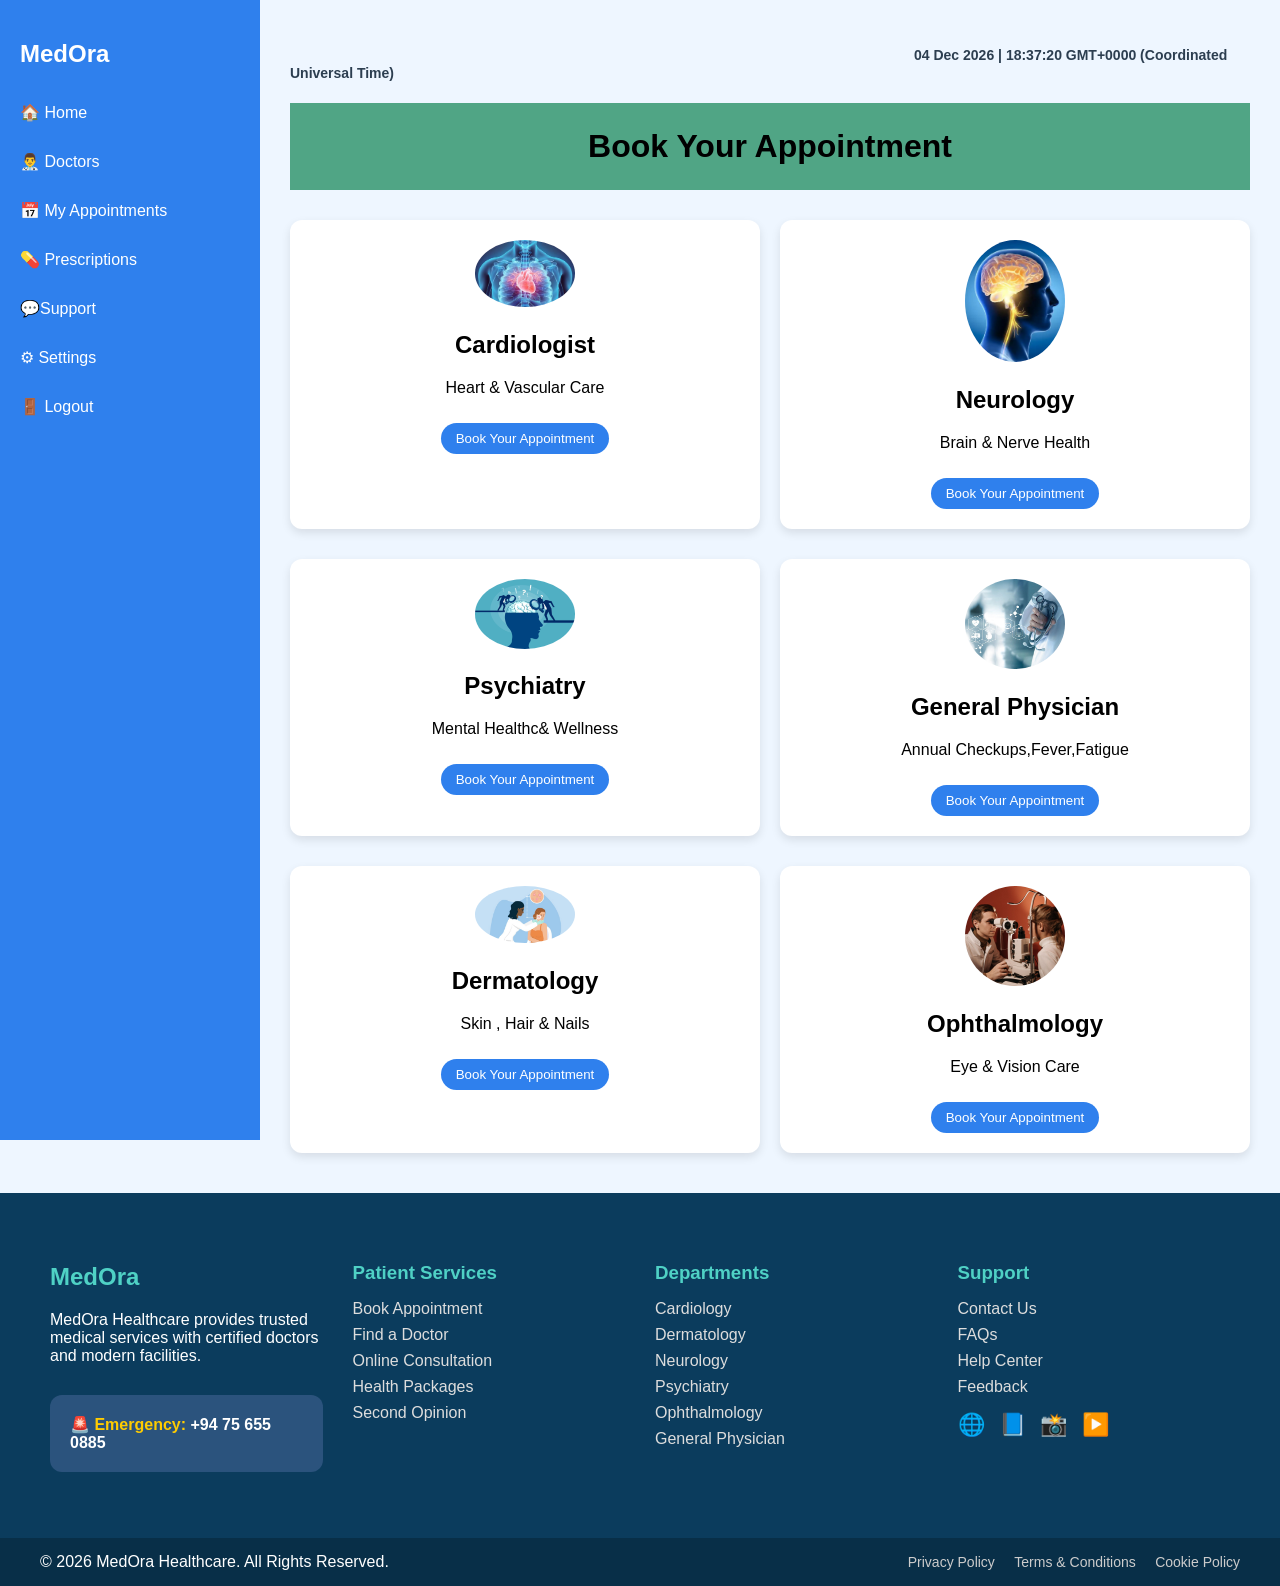
<file: home/index.html>
<!DOCTYPE html>
<html lang="en">

<head>
  <meta charset="UTF-8">
  <title>MedOra | Doctors </title>
  <link rel="stylesheet" href="style.css">
</head>

<body>

  <div class="container">

    <!-- SIDEBAR -->
    <div class="sidebar">
      <h2>MedOra</h2>
      <ul>
        <li><a onclick="home()">🏠 Home</li></a>
        <li><a onclick="display()">👨‍⚕️ Doctors</li></a>
        <li><a>📅 My Appointments</li></a>
        <li>💊 Prescriptions</li>
        <li>💬Support</li>
        <li><a onclick="setting()">⚙ Settings</li></a>

        <li><a onclick="dash()">🚪 Logout</li></a>
      </ul>
    </div>
    <script>
      function display() {
        window.location.href = "index.html";
      }
      function setting() {
        window.location.href = "setting.html";

      }
      function home() {
        window.location.href = "hom.html";
      }
      function dash() {
        alert("Confirm Logout")
        window.location.href = "c:/Users/TECH YARD/Desktop/MedOra_Healthcare/dashboard/dashboard.html";
      }



    </script>

    <!-- MAIN CONTENT -->
    <div class="main">
      <p class=""> <span class="date" id="date"></span> </p>

      <h1>Book Your Appointment</h1>



      <div class="cards">

        <div class="card">
          <img src="car.jpeg">
          <h2>Cardiologist</h2>
          <p>Heart & Vascular Care</p>
          <button onclick=car()>Book Your Appointment</button>
          <script>
            function car() {
              window.location.href = "index1.html";

            }
          </script>

        </div>

        <div class="card">
          <img src="neu.jpeg">
          <h2>Neurology </h2>
          <p>Brain & Nerve Health</p>

          <button onclick=neur()>Book Your Appointment</button>

          <script>
            function neur() {
              window.location.href = "index2.html";

            }
          </script>
        </div>

        <div class="card">
          <img src="psy.jpeg">
          <h2>Psychiatry</h2>
          <p>Mental Healthc& Wellness</p>
          <button onclick=psy()>Book Your Appointment</button>
          <script>
            function psy() {
              window.location.href = "index3.html";

            }
          </script>
        </div>

        <div class="card">
          <img src="gen.jpeg">
          <h2>General Physician </h2>
          <p>Annual Checkups,Fever,Fatigue</p>

          <button onclick=gen()>Book Your Appointment</button>
          <script>
            function gen() {
              window.location.href = "index4.html";

            }
          </script>
        </div>
        <div class="card">
          <img src="der.jpeg">
          <h2>Dermatology </h2>
          <p>Skin , Hair & Nails</p>

          <button onclick=der()>Book Your Appointment</button>
          <script>
            function der() {
              window.location.href = "index5.html";

            }
          </script>
        </div>
        <div class="card">
          <img src="oph.jpeg">
          <h2>Ophthalmology </h2>
          <p>Eye & Vision Care</p>

          <button onclick=oph()>Book Your Appointment</button>
          <script>
            function oph() {
              window.location.href = "index6.html";

            }
          </script>
        </div>

      </div>
    </div>
  </div>

  <footer class="medora-footer">
    <div class="footer-container">


      <div class="footer-box">
        <h2 class="logo">MedOra</h2>
        <p>
          MedOra Healthcare provides trusted medical services with certified
          doctors and modern facilities.
        </p>
        <p class="emergency">🚨 Emergency: <span>+94 75 655 0885</span></p>
      </div>


      <div class="footer-box">
        <h3>Patient Services</h3>
        <ul>
          <li><a href="#">Book Appointment</a></li>
          <li><a href="#">Find a Doctor</a></li>
          <li><a href="#">Online Consultation</a></li>
          <li><a href="#">Health Packages</a></li>
          <li><a href="#">Second Opinion</a></li>
        </ul>
      </div>


      <div class="footer-box">
        <h3>Departments</h3>
        <ul>
          <li><a href="#">Cardiology</a></li>
          <li><a href="#">Dermatology</a></li>
          <li><a href="#">Neurology</a></li>
          <li><a href="#">Psychiatry</a></li>
          <li><a href="#">Ophthalmology</a></li>
          <li><a href="#">General Physician</a></li>
        </ul>
      </div>


      <div class="footer-box">
        <h3>Support</h3>
        <ul>
          <li><a href="#">Contact Us</a></li>
          <li><a href="#">FAQs</a></li>
          <li><a href="#">Help Center</a></li>
          <li><a href="#">Feedback</a></li>
        </ul>

        <div class="social">
          <a href="#">🌐</a>
          <a href="#">📘</a>
          <a href="#">📸</a>
          <a href="#">▶️</a>
        </div>
      </div>

    </div>


    <div class="footer-bottom">
      <p>© 2026 MedOra Healthcare. All Rights Reserved.</p>
      <div class="legal">
        <a href="#">Privacy Policy</a>
        <a href="#">Terms & Conditions</a>
        <a href="#">Cookie Policy</a>
      </div>
    </div>
  </footer>


  <script src="script.js"></script>

</body>

</html>
</file>
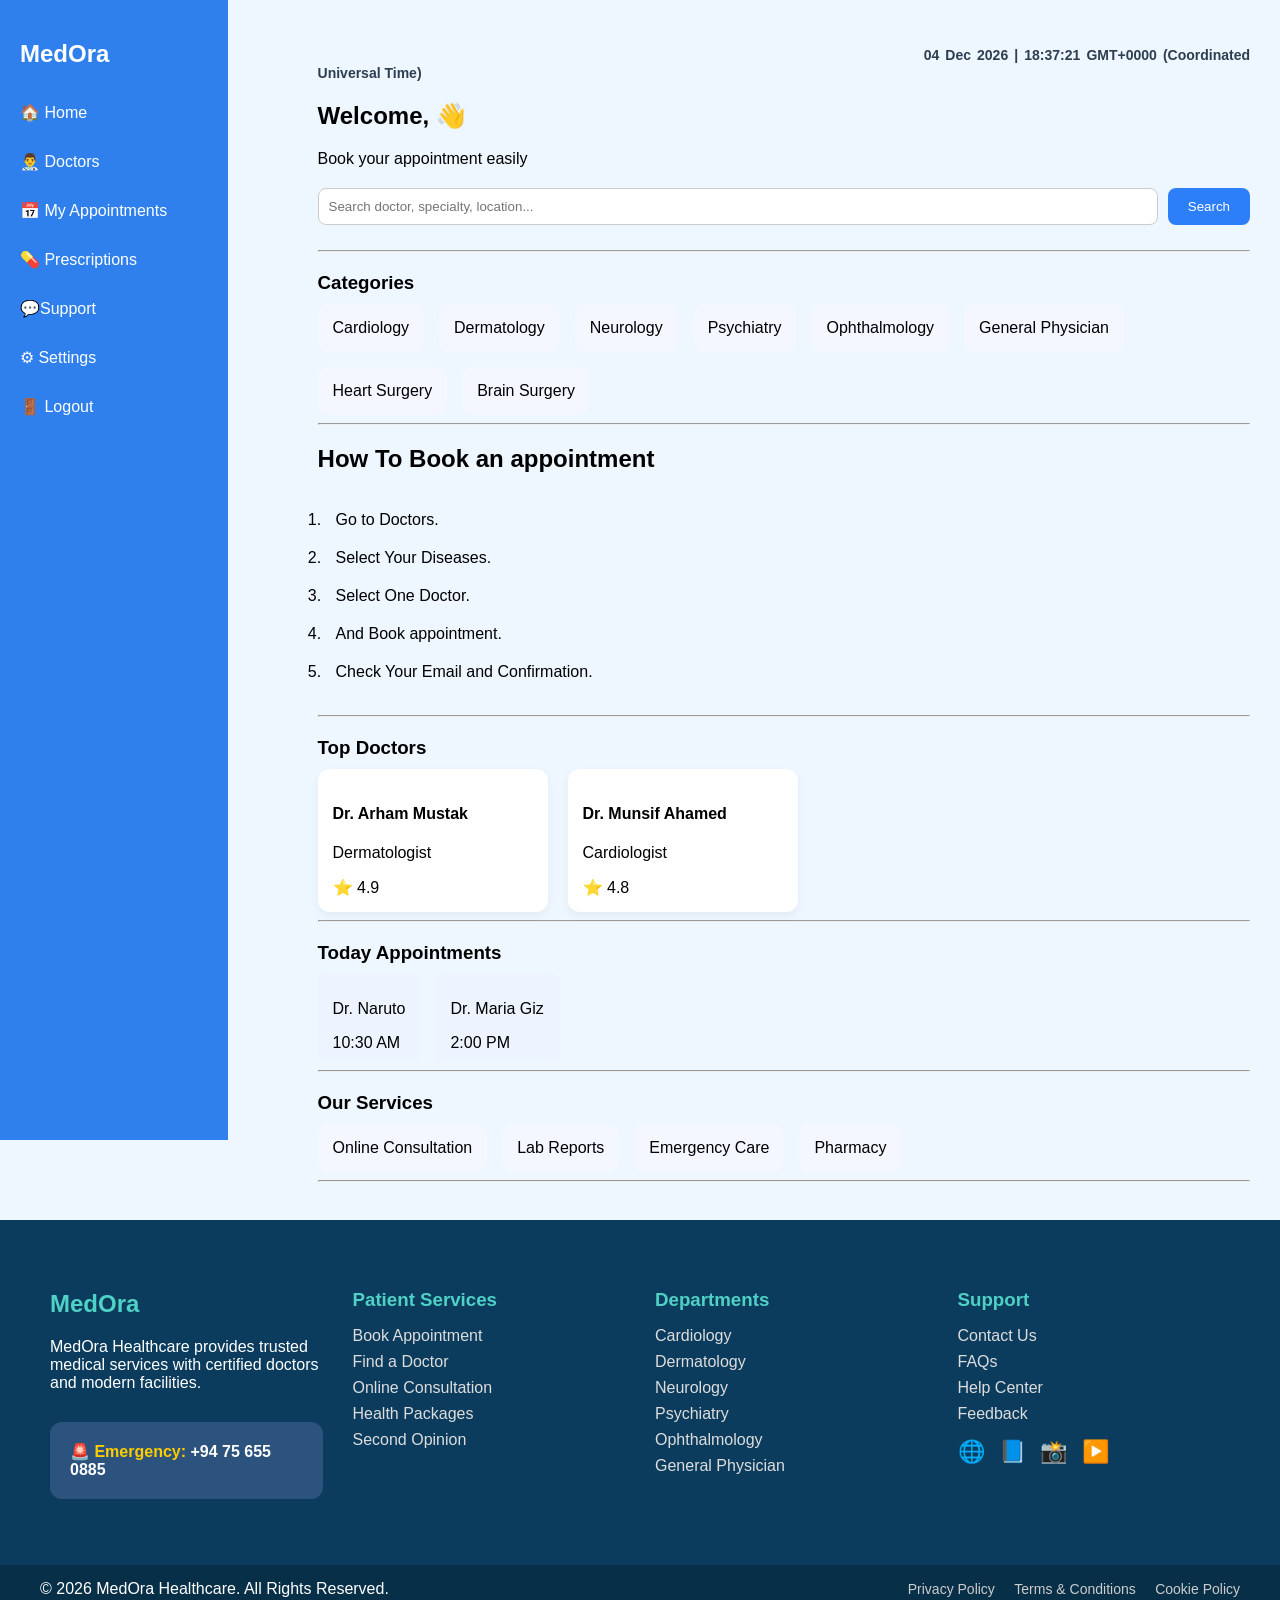
<file: home/hom.html>
<!DOCTYPE html>
<html lang="en">

<head>
    <meta charset="UTF-8">
    <title>MedOra | Doctors </title>
    <link rel="stylesheet" href="style.css">
</head>

<body>

    <div class="container">

        <!-- SIDEBAR -->
        <div class="sidebar">
            <h2>MedOra</h2>
            <ul>

                <li><a onclick="home()">🏠 Home</li></a>
                <li><a onclick="display()">👨‍⚕️ Doctors</li></a>
                <li><a>📅 My Appointments</li></a>
                <li>💊 Prescriptions</li>
                <li>💬Support</li>
                <li><a onclick="setting()"></a>⚙ Settings</li>

                <li><a onclick="dash()">🚪 Logout</li></a>
            </ul>
        </div>
        <script>
            function display() {
                window.location.href = "index.html";
            }
            function setting() {
                window.location.href = "setting.html";

            }
            function home() {
                window.location.href = "hom.html";
            }
            function dash() {
                alert("Confirm Logout")
                window.location.href = "c:/Users/TECH YARD/Desktop/MedOra_Healthcare/dashboard/dashboard.html";
            }



            function openSettings() {
                document.getElementById("settingsPage").scrollIntoView({
                    behavior: "smooth"
                });
            }

            function toggleDarkMode() {
                document.body.classList.toggle("dark");
            }



        </script>



        <!-- MAIN CONTENT -->




        <div class="home">
            <p class="" style="text-align: justify;"> <span class="date" id="date"></span> </p>


            <!-- Header -->
            <div class="home-header">
                <h2>Welcome, 👋</h2>
                <p>Book your appointment easily</p>
            </div>

            <!-- Search -->
            <div class="search-box">
                <input type="text" placeholder="Search doctor, specialty, location...">
                <button>Search</button>
            </div><hr>

            <!-- Categories -->
            <h3 class="section-title">Categories</h3>
            <div class="categories">
                <div class="cat-card">Cardiology</div>
                <div class="cat-card">Dermatology</div>
                <div class="cat-card">Neurology</div>
                <div class="cat-card">Psychiatry</div>
                <div class="cat-card">Ophthalmology</div>
                <div class="cat-card">General Physician</div>
                <div class="cat-card">Heart Surgery</div>
                <div class="cat-card">Brain Surgery</div>
            </div><hr>

            <h2>How To Book an appointment</h2>
            <ol style="padding: 8px;">
                <li>Go to Doctors.</li>
                <li>Select Your Diseases.</li>
                <li>Select One Doctor.</li>
                <li>And Book appointment. </li>
                <li>Check Your Email and Confirmation.</li>
            </ol><hr>


            <!-- Popular Doctors -->
            <h3 class="section-title">Top Doctors</h3>
            <div class="doctor-list">

                <div class="doctor-card">
                    <h4>Dr. Arham Mustak</h4>
                    <p>Dermatologist</p>
                    <span>⭐ 4.9</span>

                </div>

                <div class="doctor-card">
                    <h4>Dr. Munsif Ahamed</h4>
                    <p>Cardiologist</p>
                    <span>⭐ 4.8</span>

                </div>

            </div><hr>

            <!-- Appointments -->
            <h3 class="section-title">Today Appointments</h3>
            <div class="appointments">
                <div class="appt-card">
                    <p>Dr. Naruto</p>
                    <span>10:30 AM</span>
                </div>
                <div class="appt-card">
                    <p>Dr. Maria Giz</p>
                    <span>2:00 PM</span>
                </div>
            </div><hr>

            <!-- Services -->
            <h3 class="section-title">Our Services</h3>
            <div class="services">
                <div class="service-card">Online Consultation</div>
                <div class="service-card">Lab Reports</div>
                <div class="service-card">Emergency Care</div>
                <div class="service-card">Pharmacy</div>
            </div><hr>

            <!-- Emergency -->


        </div>
    </div>

    <div>
        <footer class="medora-footer">
            <div class="footer-container">


                <div class="footer-box">
                    <h2 class="logo">MedOra</h2>
                    <p>
                        MedOra Healthcare provides trusted medical services with certified
                        doctors and modern facilities.
                    </p>
                    <p class="emergency">🚨 Emergency: <span>+94 75 655 0885</span></p>
                </div>


                <div class="footer-box">
                    <h3>Patient Services</h3>
                    <ul>
                        <li><a href="#">Book Appointment</a></li>
                        <li><a href="#">Find a Doctor</a></li>
                        <li><a href="#">Online Consultation</a></li>
                        <li><a href="#">Health Packages</a></li>
                        <li><a href="#">Second Opinion</a></li>
                    </ul>
                </div>


                <div class="footer-box">
                    <h3>Departments</h3>
                    <ul>
                        <li><a href="#">Cardiology</a></li>
                        <li><a href="#">Dermatology</a></li>
                        <li><a href="#">Neurology</a></li>
                        <li><a href="#">Psychiatry</a></li>
                        <li><a href="#">Ophthalmology</a></li>
                        <li><a href="#">General Physician</a></li>
                    </ul>
                </div>


                <div class="footer-box">
                    <h3>Support</h3>
                    <ul>
                        <li><a href="#">Contact Us</a></li>
                        <li><a href="#">FAQs</a></li>
                        <li><a href="#">Help Center</a></li>
                        <li><a href="#">Feedback</a></li>
                    </ul>

                    <div class="social">
                        <a href="#">🌐</a>
                        <a href="#">📘</a>
                        <a href="#">📸</a>
                        <a href="#">▶️</a>
                    </div>
                </div>

            </div>


            <div class="footer-bottom">
                <p>© 2026 MedOra Healthcare. All Rights Reserved.</p>
                <div class="legal">
                    <a href="#">Privacy Policy</a>
                    <a href="#">Terms & Conditions</a>
                    <a href="#">Cookie Policy</a>
                </div>
            </div>
        </footer>
    </div>


    <script src="script.js"></script>



</body>

</html>
</file>
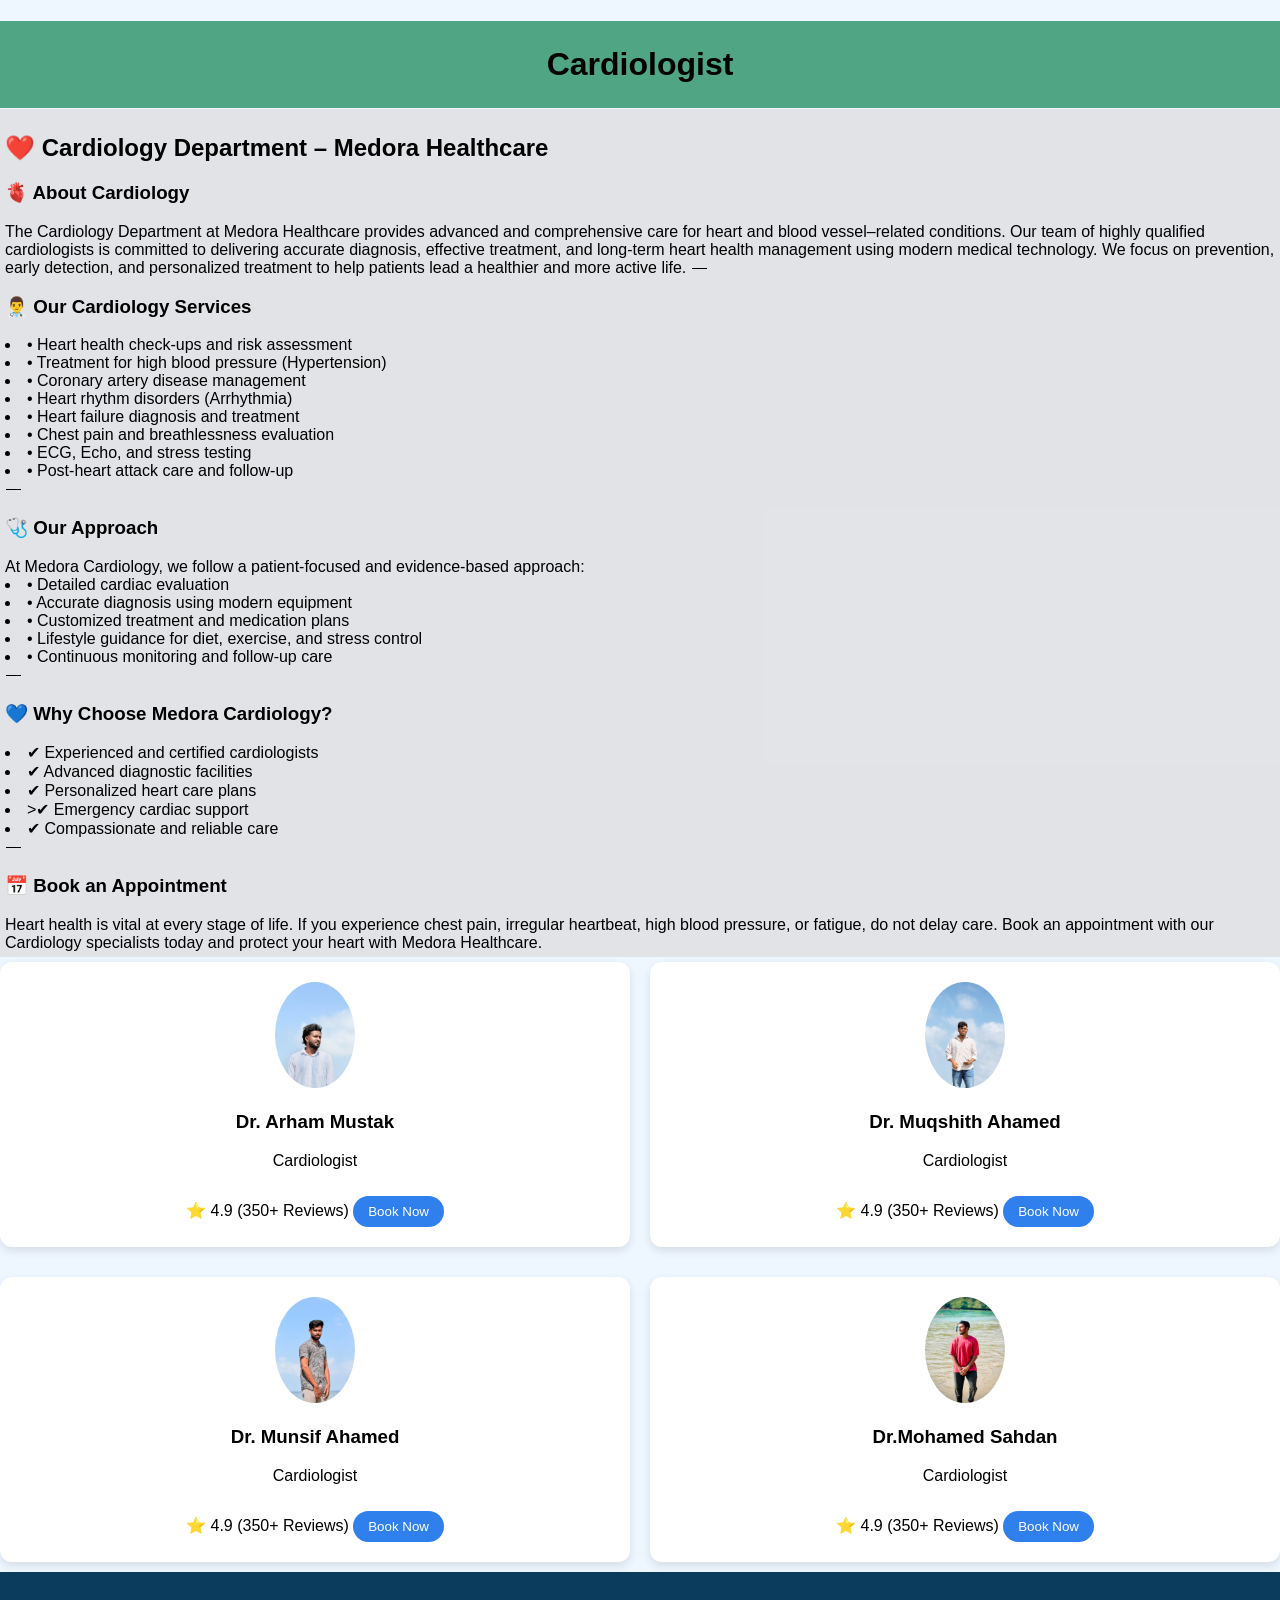
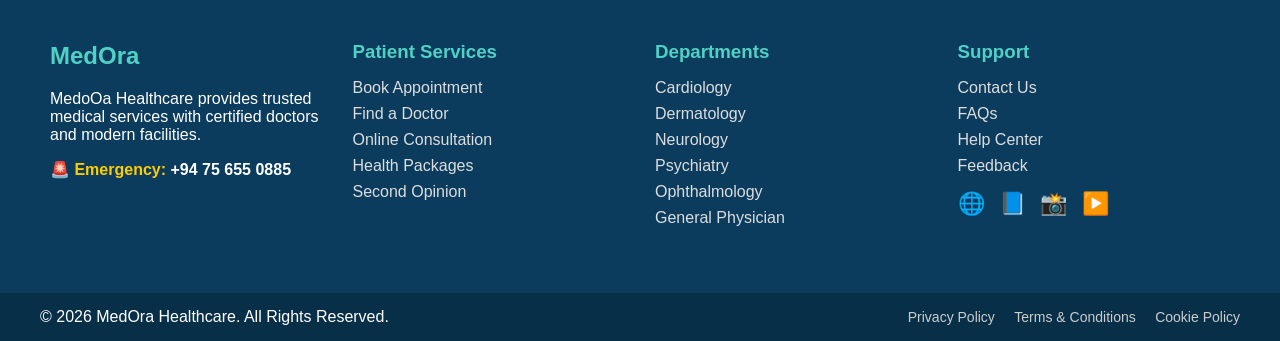
<file: home/index1.html>
<!DOCTYPE html>
<html lang="en">
<head>
  <meta charset="UTF-8">
  <title>Medora | Book Appointment</title>
  <link rel="stylesheet" href="home.css">
</head>
<body>
  <div>
    <h1>Cardiologist</h1>
  </div>
  <div class="about">
    <h2>❤️ Cardiology Department – Medora Healthcare</h2>

<h3>🫀 About Cardiology</h3>

The Cardiology Department at Medora Healthcare provides advanced and comprehensive care for heart and blood vessel–related conditions. Our team of highly qualified cardiologists is committed to delivering accurate diagnosis, effective treatment, and long-term heart health management using modern medical technology.

We focus on prevention, early detection, and personalized treatment to help patients lead a healthier and more active life.

⸻

<h3>👨‍⚕️ Our Cardiology Services</h3>
	<li>•	Heart health check-ups and risk assessment</li>
	<li>•	Treatment for high blood pressure (Hypertension)</li>
	<li>•	Coronary artery disease management</li>
	<li>•	Heart rhythm disorders (Arrhythmia)</li>
	<li>•	Heart failure diagnosis and treatment</li>
	<li>•	Chest pain and breathlessness evaluation</li>
	<li>•	ECG, Echo, and stress testing</li>
	<li>•	Post-heart attack care and follow-up</li>

⸻

<h3>🩺 Our Approach</h3>


At Medora Cardiology, we follow a patient-focused and evidence-based approach:
	<li>•	Detailed cardiac evaluation</li>
	<li>•	Accurate diagnosis using modern equipment</li>
	<li>•	Customized treatment and medication plans</li>
	<li>•	Lifestyle guidance for diet, exercise, and stress control</li>
	<li>•	Continuous monitoring and follow-up care</li>

⸻

<h3>💙 Why Choose Medora Cardiology?</h3>

<li>✔ Experienced and certified cardiologists</li>
<li>✔ Advanced diagnostic facilities</li>
<li>✔ Personalized heart care plans</li>
<li>>✔ Emergency cardiac support</li>
<li>✔ Compassionate and reliable care</li>

⸻

<h3>📅 Book an Appointment</h3>

Heart health is vital at every stage of life. If you experience chest pain, irregular heartbeat, high blood pressure, or fatigue, do not delay care.
Book an appointment with our Cardiology specialists today and protect your heart with Medora Healthcare.
  </div>
    
<div class="cards">

      <div class="card">
        <img src="doc1.jpeg">
        <h3>Dr. Arham Mustak</h3>
        <p>Cardiologist</p>
        <span>⭐ 4.9 (350+ Reviews)</span>
        <button ><a href="/booking_form/booking.html" class="formLink">Book Now</a></button>
      </div>

      <div class="card">
        <img src="doc2.jpeg">
        <h3>Dr.  Muqshith Ahamed</h3>
        <p>Cardiologist</p>
        <span>⭐ 4.9 (350+ Reviews)</span>
        <button ><a href="/booking_form/booking.html" class="formLink">Book Now</a></button>
      </div>

      <div class="card">
        <img src="doc3.jpeg">
        <h3>Dr. Munsif Ahamed</h3>
        <p>Cardiologist</p>
        <span>⭐ 4.9 (350+ Reviews)</span>
        <button><a href="/booking_form/booking.html" class="formLink">Book Now</a></button>
      </div>

      <div class="card">
        <img src="doc4.jpeg">
        <h3>Dr.Mohamed Sahdan </h3>
        <p>Cardiologist</p>
        <span>⭐ 4.9 (350+ Reviews)</span>
        <button ><a href="/booking_form/booking.html" class="formLink">Book Now</a></button>
      </div>

    </div>

    <footer class="medora-footer">
  <div class="footer-container">

 
    <div class="footer-box">
      <h2 class="logo">MedOra</h2>
      <p>
        MedoOa Healthcare provides trusted medical services with certified
        doctors and modern facilities.
      </p>
      <p class="emergency">🚨 Emergency: <span>+94 75 655 0885</span></p>
    </div>

   
    <div class="footer-box">
      <h3>Patient Services</h3>
      <ul>
        <li><a href="#">Book Appointment</a></li>
        <li><a href="#">Find a Doctor</a></li>
        <li><a href="#">Online Consultation</a></li>
        <li><a href="#">Health Packages</a></li>
        <li><a href="#">Second Opinion</a></li>
      </ul>
    </div>

    
    <div class="footer-box">
      <h3>Departments</h3>
      <ul>
        <li><a href="#">Cardiology</a></li>
        <li><a href="#">Dermatology</a></li>
        <li><a href="#">Neurology</a></li>
         <li><a href="#">Psychiatry</a></li>
        <li><a href="#">Ophthalmology</a></li>
        <li><a href="#">General Physician</a></li>
      </ul>
    </div>

    
    <div class="footer-box">
      <h3>Support</h3>
      <ul>
        <li><a href="#">Contact Us</a></li>
        <li><a href="#">FAQs</a></li>
        <li><a href="#">Help Center</a></li>
        <li><a href="#">Feedback</a></li>
      </ul>

      <div class="social">
        <a href="#">🌐</a>
        <a href="#">📘</a>
        <a href="#">📸</a>
        <a href="#">▶️</a>
      </div>
    </div>

  </div>

 
  <div class="footer-bottom">
    <p>© 2026 MedOra Healthcare. All Rights Reserved.</p>
    <div class="legal">
      <a href="#">Privacy Policy</a>
      <a href="#">Terms & Conditions</a>
      <a href="#">Cookie Policy</a>
    </div>
  </div>
</footer>
  <script src="script.js"></script>
</body>
</html>
</file>
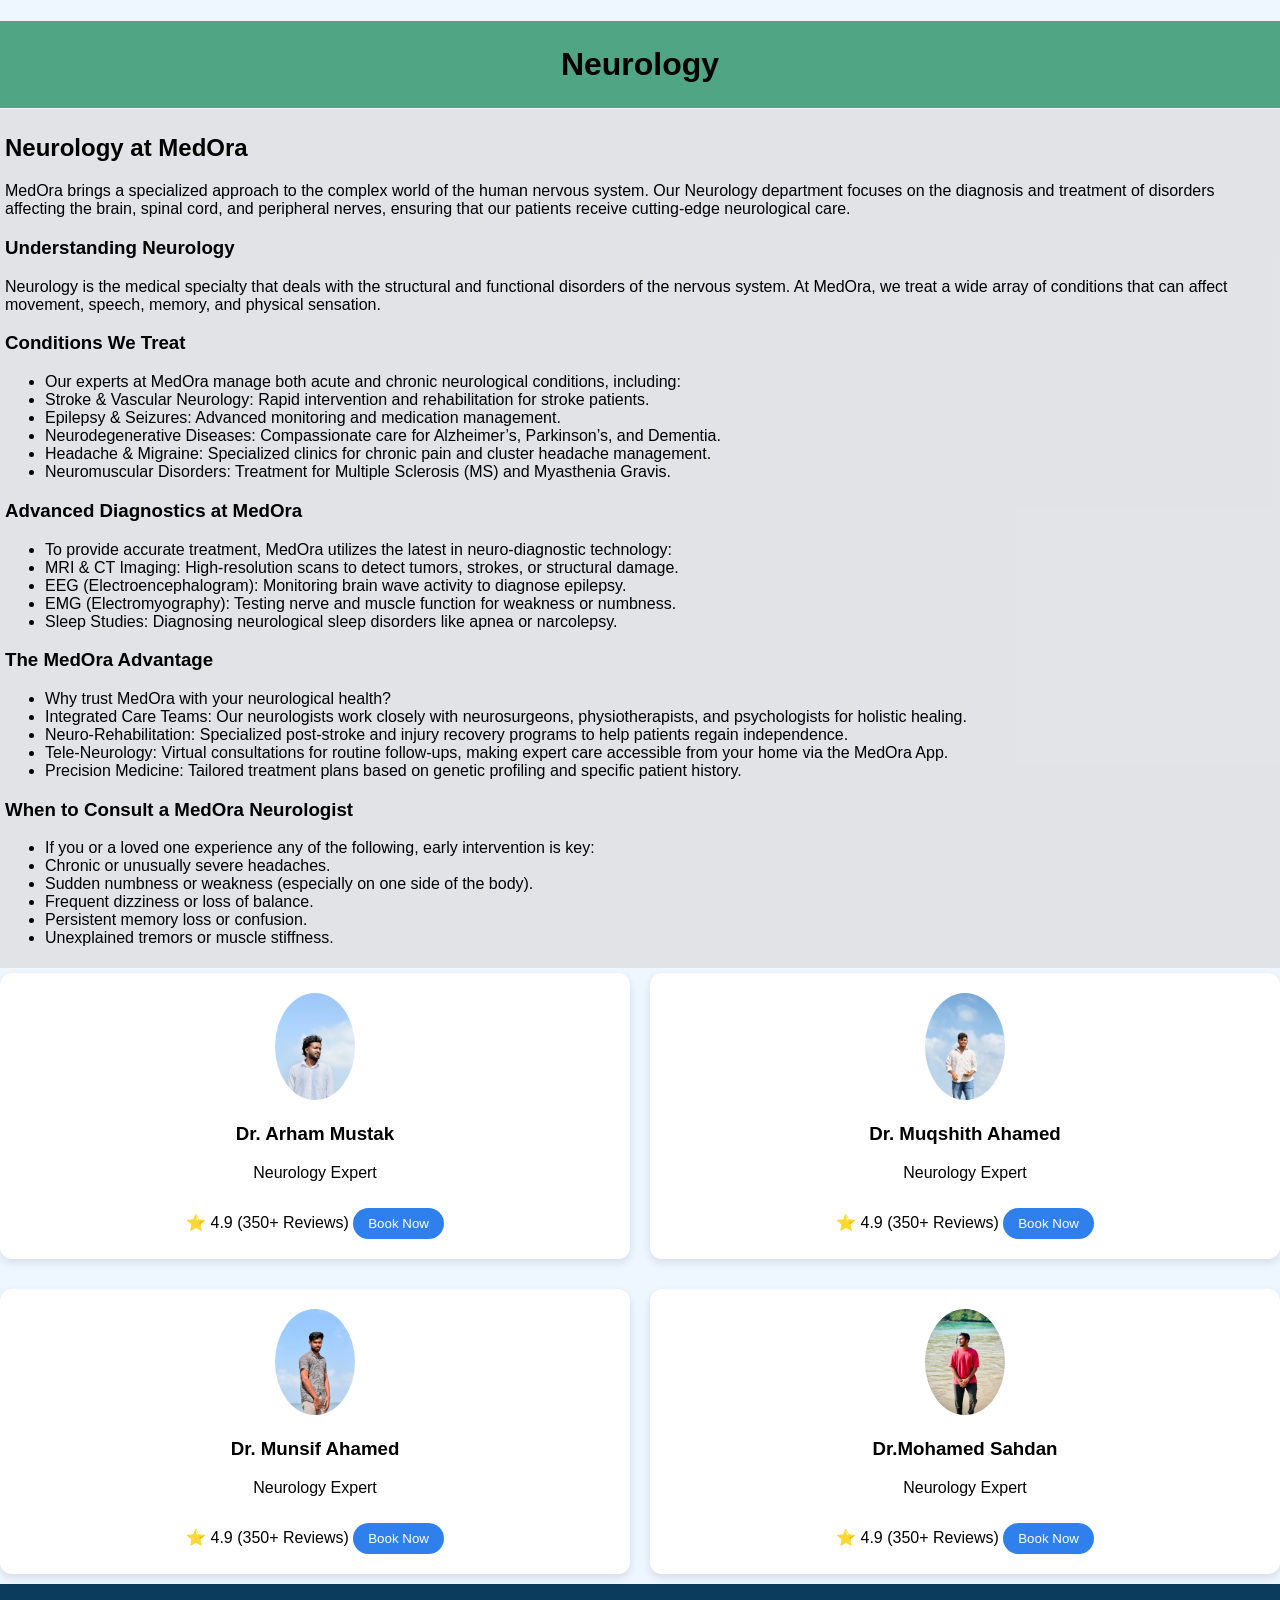
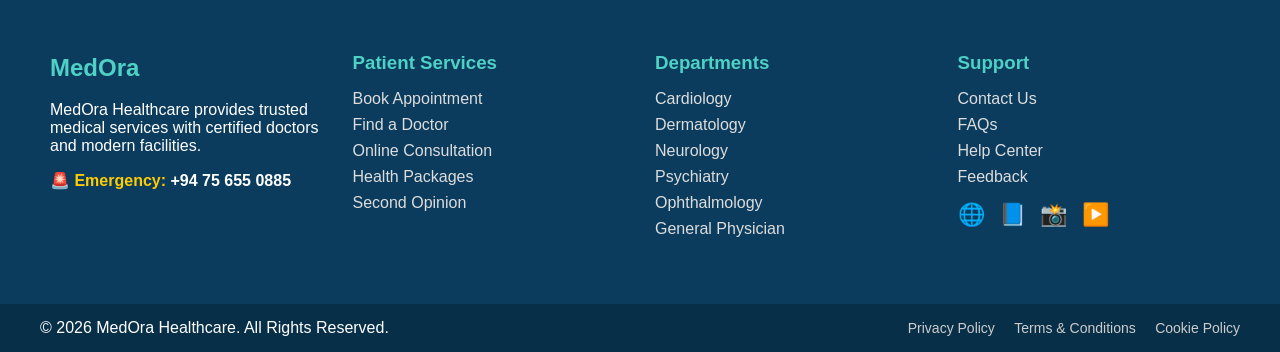
<file: home/index2.html>
<!DOCTYPE html>
<html lang="en">
<head>
  <meta charset="UTF-8">
  <title>Medora | Book Appointment</title>
  <link rel="stylesheet" href="home.css">
</head>
<body>
  <div>
    <h1>Neurology </h1>
  </div>
  <div class="about">
   <h2> Neurology at MedOra</h2>
MedOra brings a specialized approach to the complex world of the human nervous system. Our Neurology department focuses on the diagnosis and treatment of disorders affecting the brain, spinal cord, and peripheral nerves, ensuring that our patients receive cutting-edge neurological care.

<h3>Understanding Neurology</h3> 

Neurology is the medical specialty that deals with the structural and functional disorders of the nervous system. At MedOra, we treat a wide array of conditions that can affect movement, speech, memory, and physical sensation.



<h3> Conditions We Treat</h3>
<ul>

<li>Our experts at MedOra manage both acute and chronic neurological conditions, including:</li>

<li>Stroke & Vascular Neurology: Rapid intervention and rehabilitation for stroke patients.</li>

<li>Epilepsy & Seizures: Advanced monitoring and medication management.</li>

<li>Neurodegenerative Diseases: Compassionate care for Alzheimer’s, Parkinson’s, and Dementia.</li>

<li>Headache & Migraine: Specialized clinics for chronic pain and cluster headache management.</li>

<li>Neuromuscular Disorders: Treatment for Multiple Sclerosis (MS) and Myasthenia Gravis.</li></ul>

<h3> Advanced Diagnostics at MedOra</h3>
<ul>
<li>To provide accurate treatment, MedOra utilizes the latest in neuro-diagnostic technology:</li>

<li>MRI & CT Imaging: High-resolution scans to detect tumors, strokes, or structural damage.</li>

<li>EEG (Electroencephalogram): Monitoring brain wave activity to diagnose epilepsy.</li>

<li>EMG (Electromyography): Testing nerve and muscle function for weakness or numbness.</li>

<li>Sleep Studies: Diagnosing neurological sleep disorders like apnea or narcolepsy.</li>
</ul>
<h3> The MedOra Advantage</h3>
<ul>
<li>Why trust MedOra with your neurological health?</li>

<li>Integrated Care Teams: Our neurologists work closely with neurosurgeons, physiotherapists, and psychologists for holistic healing.</li>

<li>Neuro-Rehabilitation: Specialized post-stroke and injury recovery programs to help patients regain independence.</li>

<li>Tele-Neurology: Virtual consultations for routine follow-ups, making expert care accessible from your home via the MedOra App.</li>

<li>Precision Medicine: Tailored treatment plans based on genetic profiling and specific patient history.</li>
</ul>
<h3> When to Consult a MedOra Neurologist</h3>
<ul>
<li>If you or a loved one experience any of the following, early intervention is key:</li>

<li>Chronic or unusually severe headaches.</li>

<li>Sudden numbness or weakness (especially on one side of the body).</li>

<li>Frequent dizziness or loss of balance.</li>

<li>Persistent memory loss or confusion.</li>

<li>Unexplained tremors or muscle stiffness.</li></ul>

  </div>
    
<div class="cards">

      <div class="card">
        <img src="doc1.jpeg">
        <h3>Dr. Arham Mustak</h3>
        <p>Neurology Expert</p>
        <span>⭐ 4.9 (350+ Reviews)</span>
        <button onclick="bookDoctor('Dr. Anya Sharma')">Book Now</button>
      </div>

      <div class="card">
        <img src="doc2.jpeg">
        <h3>Dr.  Muqshith Ahamed</h3>
        <p>Neurology Expert</p>
        <span>⭐ 4.9 (350+ Reviews)</span>
        <button onclick="bookDoctor('Dr. Rahul Singh')">Book Now</button>
      </div>

      <div class="card">
        <img src="doc3.jpeg">
        <h3>Dr. Munsif Ahamed</h3>
        <p>Neurology Expert</p>
        <span>⭐ 4.9 (350+ Reviews)</span>
        <button onclick="bookDoctor('Dr. Chen Wei')">Book Now</button>
      </div>

      <div class="card">
        <img src="doc4.jpeg">
        <h3>Dr.Mohamed Sahdan </h3>
        <p>Neurology Expert</p>
        <span>⭐ 4.9 (350+ Reviews)</span>
        <button onclick="bookDoctor('Dr. Maria Rodriguez')">Book Now</button>
      </div>

    </div>
    
<footer class="medora-footer">
  <div class="footer-container">

 
    <div class="footer-box">
      <h2 class="logo">MedOra</h2>
      <p>
        MedOra Healthcare provides trusted medical services with certified
        doctors and modern facilities.
      </p>
      <p class="emergency">🚨 Emergency: <span>+94 75 655 0885</span></p>
    </div>

   
    <div class="footer-box">
      <h3>Patient Services</h3>
      <ul>
        <li><a href="#">Book Appointment</a></li>
        <li><a href="#">Find a Doctor</a></li>
        <li><a href="#">Online Consultation</a></li>
        <li><a href="#">Health Packages</a></li>
        <li><a href="#">Second Opinion</a></li>
      </ul>
    </div>

    
    <div class="footer-box">
      <h3>Departments</h3>
      <ul>
        <li><a href="#">Cardiology</a></li>
        <li><a href="#">Dermatology</a></li>
        <li><a href="#">Neurology</a></li>
        <li><a href="#">Psychiatry</a></li>
        <li><a href="#">Ophthalmology</a></li>
        <li><a href="#">General Physician</a></li>
      </ul>
    </div>

    
    <div class="footer-box">
      <h3>Support</h3>
      <ul>
        <li><a href="#">Contact Us</a></li>
        <li><a href="#">FAQs</a></li>
        <li><a href="#">Help Center</a></li>
        <li><a href="#">Feedback</a></li>
      </ul>

      <div class="social">
        <a href="#">🌐</a>
        <a href="#">📘</a>
        <a href="#">📸</a>
        <a href="#">▶️</a>
      </div>
    </div>

  </div>

 
  <div class="footer-bottom">
    <p>© 2026 MedOra Healthcare. All Rights Reserved.</p>
    <div class="legal">
      <a href="#">Privacy Policy</a>
      <a href="#">Terms & Conditions</a>
      <a href="#">Cookie Policy</a>
    </div>
  </div>
</footer>
    <script src="script.js"></script>
</body>
</html>
</file>
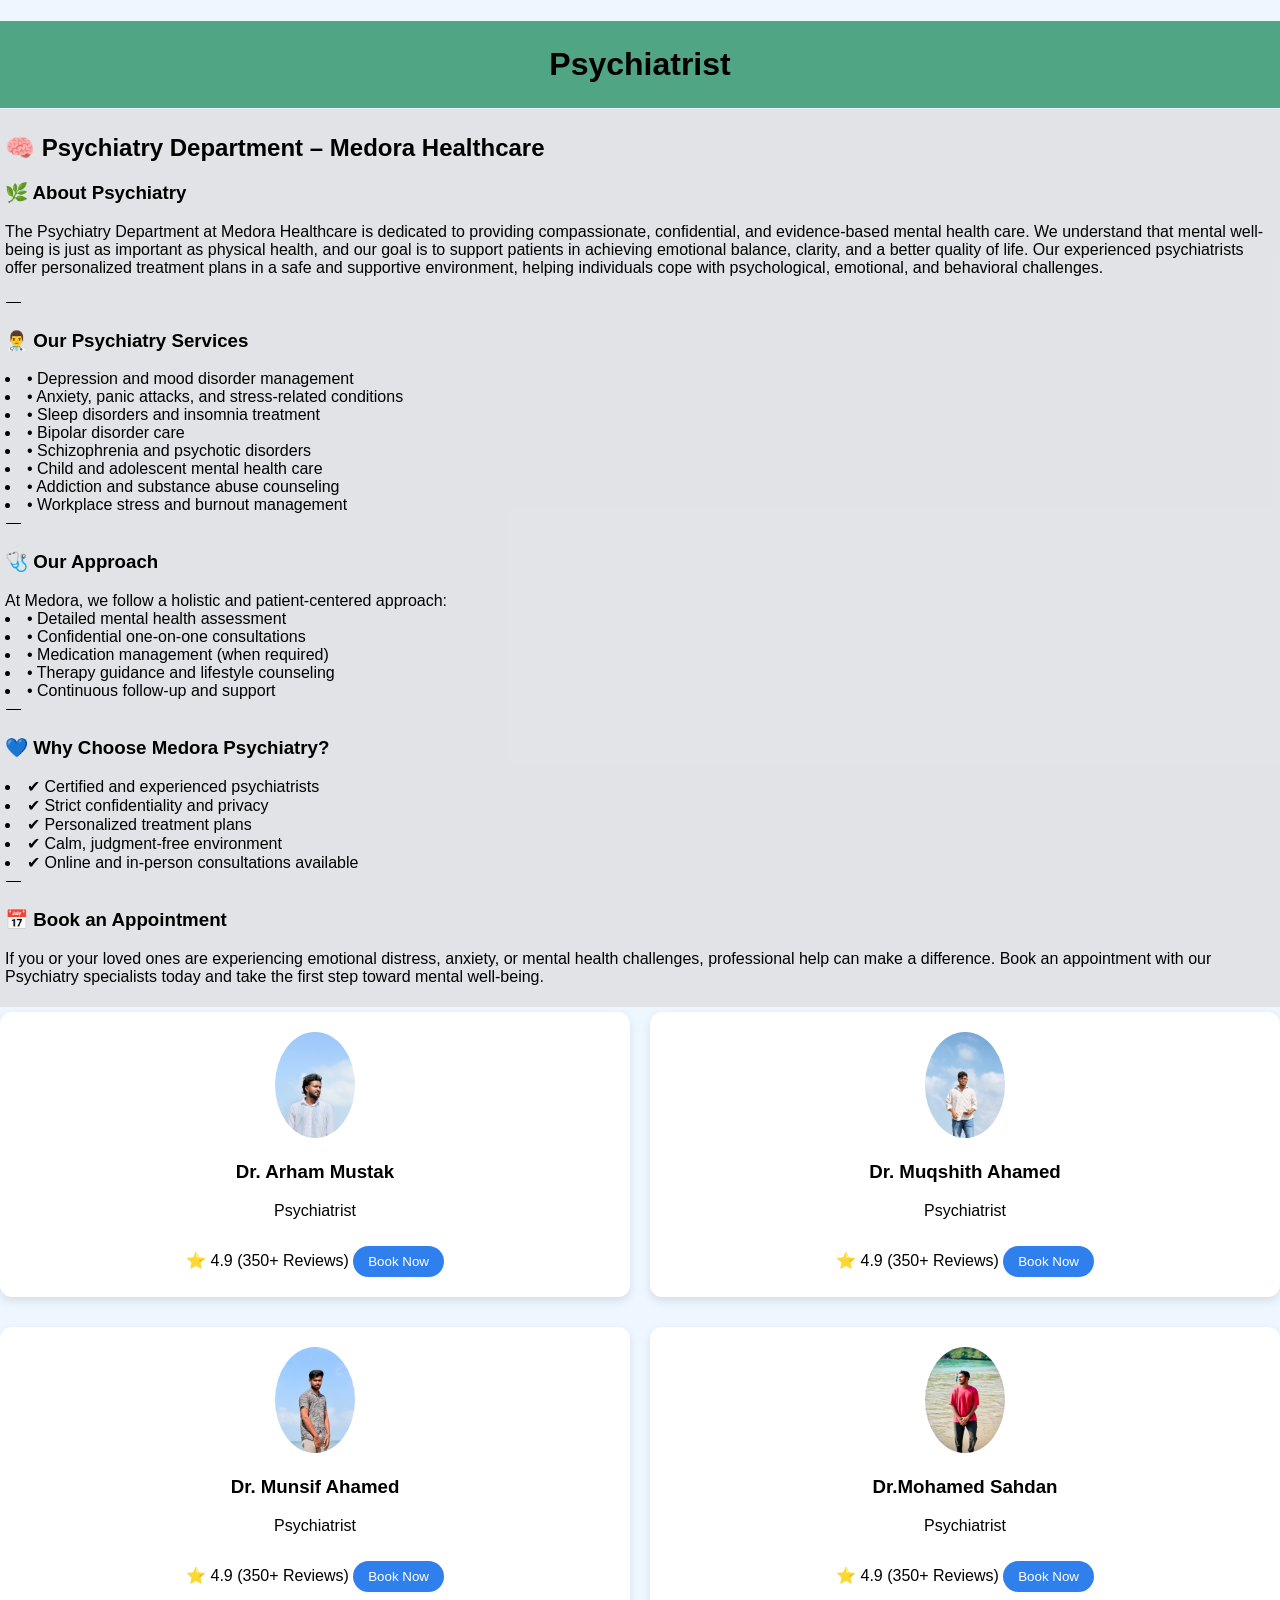
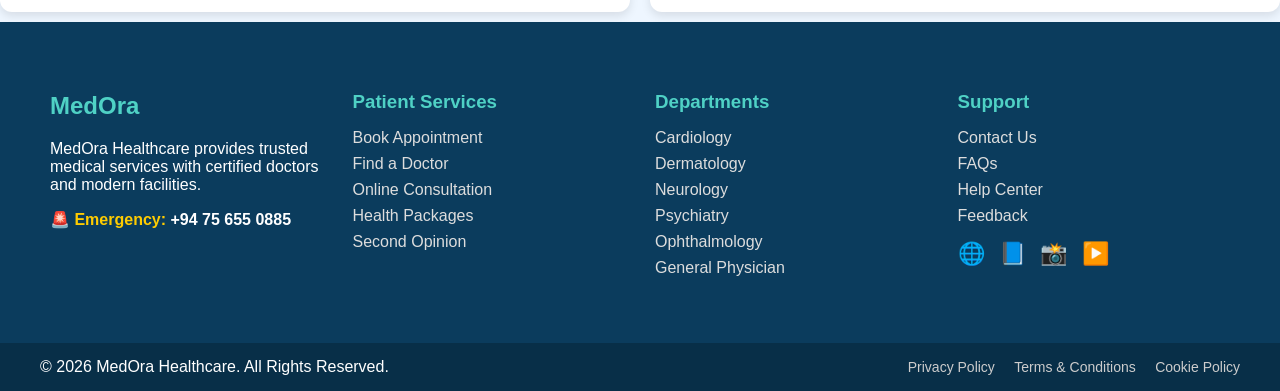
<file: home/index3.html>
<!DOCTYPE html>
<html lang="en">

<head>
  <meta charset="UTF-8">
  <title>Medora | Book Appointment</title>
  <link rel="stylesheet" href="home.css">
</head>
<p>

<div>
  <h1>Psychiatrist</h1>
</div>
<div class="about">
<h2>🧠 Psychiatry Department – Medora Healthcare</h2>

<h3>🌿 About Psychiatry</h3>

<p>The Psychiatry Department at Medora Healthcare is dedicated to providing compassionate, confidential, and
  evidence-based mental health care. We understand that mental well-being is just as important as physical health, and
  our goal is to support patients in achieving emotional balance, clarity, and a better quality of life.

  Our experienced psychiatrists offer personalized treatment plans in a safe and supportive environment, helping
  individuals cope with psychological, emotional, and behavioral challenges.</p>

⸻

<h3>👨‍⚕️ Our Psychiatry Services</h3>
<li>• Depression and mood disorder management</li>
<li>• Anxiety, panic attacks, and stress-related conditions</li>
<li>• Sleep disorders and insomnia treatment</li>
<li>• Bipolar disorder care</li>
<li>• Schizophrenia and psychotic disorders</li>
<li>• Child and adolescent mental health care</li>
<li>• Addiction and substance abuse counseling</li>
<li>• Workplace stress and burnout management</li>

⸻

<h3>🩺 Our Approach</h3>

At Medora, we follow a holistic and patient-centered approach:
<li>• Detailed mental health assessment</li>
<li>• Confidential one-on-one consultations</li>
<li> • Medication management (when required)</li>
<li>• Therapy guidance and lifestyle counseling</li>
<li>• Continuous follow-up and support</li>

⸻

<h3>💙 Why Choose Medora Psychiatry?</h3>

<li>✔ Certified and experienced psychiatrists</li>
<li>✔ Strict confidentiality and privacy</li>
<li>✔ Personalized treatment plans</li>
<li>✔ Calm, judgment-free environment</li>
<li>✔ Online and in-person consultations available</li>

⸻

<h3>📅 Book an Appointment</h3>

<p>If you or your loved ones are experiencing emotional distress, anxiety, or mental health challenges, professional
  help can make a difference.
  Book an appointment with our Psychiatry specialists today and take the first step toward mental well-being.</p>
  </div>
<!-- DOCTOR CARDS -->
<div class="cards">


  <div class="card">
    <img src="doc1.jpeg">
    <h3>Dr. Arham Mustak</h3>
    <p>Psychiatrist</p>
    <span>⭐ 4.9 (350+ Reviews)</span>
    <button onclick="bookDoctor('Dr. Anya Sharma')">Book Now</button>
  </div>

  <div class="card">
    <img src="doc2.jpeg">
    <h3>Dr. Muqshith Ahamed</h3>
    <p>Psychiatrist</p>
    <span>⭐ 4.9 (350+ Reviews)</span>
    <button onclick="bookDoctor('Dr. Rahul Singh')">Book Now</button>
  </div>

  <div class="card">
    <img src="doc3.jpeg">
    <h3>Dr. Munsif Ahamed</h3>
    <p>Psychiatrist</p>
    <span>⭐ 4.9 (350+ Reviews)</span>
    <button onclick="bookDoctor('Dr. Chen Wei')">Book Now</button>
  </div>

  <div class="card">
    <img src="doc4.jpeg">
    <h3>Dr.Mohamed Sahdan </h3>
    <p>Psychiatrist</p>
    <span>⭐ 4.9 (350+ Reviews)</span>
    <button onclick="bookDoctor('Dr. Maria Rodriguez')">Book Now</button>
  </div>

</div>



<footer class="medora-footer">
  <div class="footer-container">

 
    <div class="footer-box">
      <h2 class="logo">MedOra</h2>
      <p>
        MedOra Healthcare provides trusted medical services with certified
        doctors and modern facilities.
      </p>
      <p class="emergency">🚨 Emergency: <span>+94 75 655 0885</span></p>
    </div>

   
    <div class="footer-box">
      <h3>Patient Services</h3>
      <ul>
        <li><a href="#">Book Appointment</a></li>
        <li><a href="#">Find a Doctor</a></li>
        <li><a href="#">Online Consultation</a></li>
        <li><a href="#">Health Packages</a></li>
        <li><a href="#">Second Opinion</a></li>
      </ul>
    </div>

    
    <div class="footer-box">
      <h3>Departments</h3>
      <ul>
        <li><a href="#">Cardiology</a></li>
        <li><a href="#">Dermatology</a></li>
        <li><a href="#">Neurology</a></li>
         <li><a href="#">Psychiatry</a></li>
        <li><a href="#">Ophthalmology</a></li>
        <li><a href="#">General Physician</a></li>
      </ul>
    </div>

    
    <div class="footer-box">
      <h3>Support</h3>
      <ul>
        <li><a href="#">Contact Us</a></li>
        <li><a href="#">FAQs</a></li>
        <li><a href="#">Help Center</a></li>
        <li><a href="#">Feedback</a></li>
      </ul>

      <div class="social">
        <a href="#">🌐</a>
        <a href="#">📘</a>
        <a href="#">📸</a>
        <a href="#">▶️</a>
      </div>
    </div>

  </div>

 
  <div class="footer-bottom">
    <p>© 2026 MedOra Healthcare. All Rights Reserved.</p>
    <div class="legal">
      <a href="#">Privacy Policy</a>
      <a href="#">Terms & Conditions</a>
      <a href="#">Cookie Policy</a>
    </div>
  </div>
</footer>

<script src="script.js"></script>
</body>

</html>
</file>
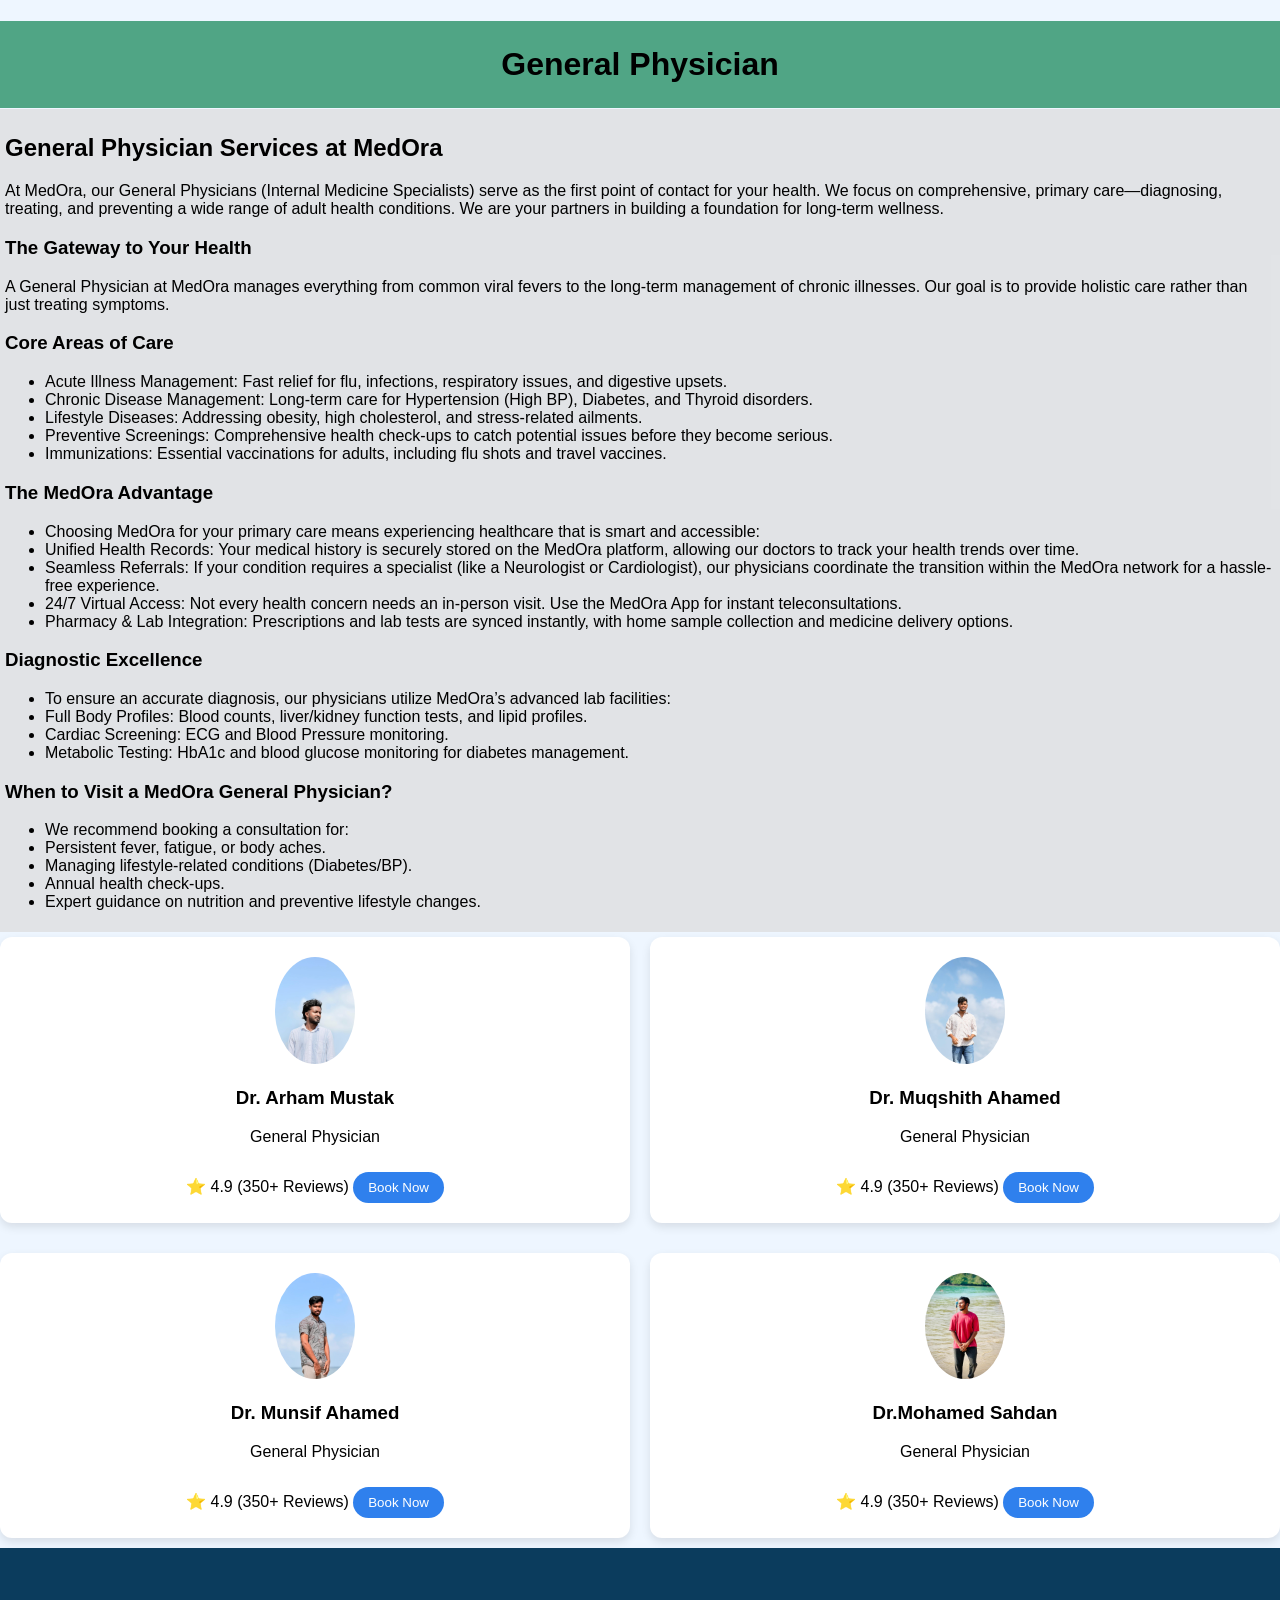
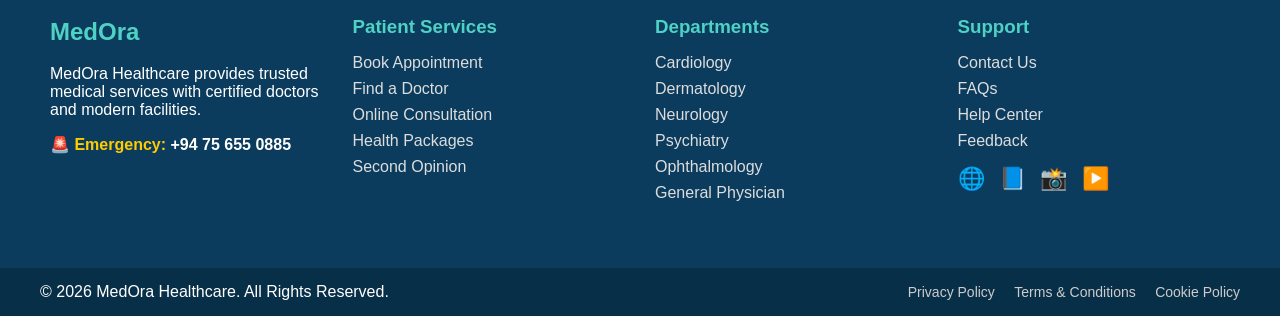
<file: home/index4.html>
<!DOCTYPE html>
<html lang="en">
<head>
  <meta charset="UTF-8">
  <title>Medora | Book Appointment</title>
  <link rel="stylesheet" href="home.css">
</head>
<body>
    <div><h1>General Physician</h1></div>
    <div class="about">
       <h2> General Physician Services at MedOra</h2>
At MedOra, our General Physicians (Internal Medicine Specialists) serve as the first point of contact for your health. We focus on comprehensive, primary care—diagnosing, treating, and preventing a wide range of adult health conditions. We are your partners in building a foundation for long-term wellness.

<h3> The Gateway to Your Health</h3>

A General Physician at MedOra manages everything from common viral fevers to the long-term management of chronic illnesses. Our goal is to provide holistic care rather than just treating symptoms.

<h3> Core Areas of Care</h3>

<ul>

<li>Acute Illness Management: Fast relief for flu, infections, respiratory issues, and digestive upsets.</li>

<li>Chronic Disease Management: Long-term care for Hypertension (High BP), Diabetes, and Thyroid disorders.</li>

<li>Lifestyle Diseases: Addressing obesity, high cholesterol, and stress-related ailments.</li>

<li>Preventive Screenings: Comprehensive health check-ups to catch potential issues before they become serious.</li>

<li>Immunizations: Essential vaccinations for adults, including flu shots and travel vaccines.</li>
</ul>

<h3> The MedOra Advantage</h3>
<ul>
<li>Choosing MedOra for your primary care means experiencing healthcare that is smart and accessible:</li>

<li>Unified Health Records: Your medical history is securely stored on the MedOra platform, allowing our doctors to track your health trends over time.</li>

<li>Seamless Referrals: If your condition requires a specialist (like a Neurologist or Cardiologist), our physicians coordinate the transition within the MedOra network for a hassle-free experience.</li>

<li>24/7 Virtual Access: Not every health concern needs an in-person visit. Use the MedOra App for instant teleconsultations.</li>

<li>Pharmacy & Lab Integration: Prescriptions and lab tests are synced instantly, with home sample collection and medicine delivery options.</li>
</ul>
<h3> Diagnostic Excellence</h3>
<ul>
<li>To ensure an accurate diagnosis, our physicians utilize MedOra’s advanced lab facilities:</li>

<li>Full Body Profiles: Blood counts, liver/kidney function tests, and lipid profiles.</li>

<li>Cardiac Screening: ECG and Blood Pressure monitoring.</li>

<li>Metabolic Testing: HbA1c and blood glucose monitoring for diabetes management.</li></ul>

<h3> When to Visit a MedOra General Physician?</h3>
<ul>
<li>We recommend booking a consultation for:</li>

<li>Persistent fever, fatigue, or body aches.</li>

<li>Managing lifestyle-related conditions (Diabetes/BP).</li>

<li>Annual health check-ups.</li>

<li>Expert guidance on nutrition and preventive lifestyle changes.</li></ul>
    </div>
     <div class="cards">
      

      <div class="card">
        <img src="doc1.jpeg">
        <h3>Dr. Arham Mustak</h3>
        <p>General Physician</p>
        <span>⭐ 4.9 (350+ Reviews)</span>
        <button onclick="bookDoctor('Dr. Anya Sharma')">Book Now</button>
      </div>

      <div class="card">
        <img src="doc2.jpeg">
        <h3>Dr.  Muqshith Ahamed</h3>
        <p>General Physician</p>
        <span>⭐ 4.9 (350+ Reviews)</span>
        <button onclick="bookDoctor('Dr. Rahul Singh')">Book Now</button>
      </div>

      <div class="card">
        <img src="doc3.jpeg">
        <h3>Dr. Munsif Ahamed</h3>
        <p>General Physician</p>
        <span>⭐ 4.9 (350+ Reviews)</span>
        <button onclick="bookDoctor('Dr. Chen Wei')">Book Now</button>
      </div>

      <div class="card">
        <img src="doc4.jpeg">
        <h3>Dr.Mohamed Sahdan </h3>
        <p>General Physician</p>
        <span>⭐ 4.9 (350+ Reviews)</span>
        <button onclick="bookDoctor('Dr. Maria Rodriguez')">Book Now</button>
      </div>

    </div>

    
  </div>

</div>
<footer class="medora-footer">
  <div class="footer-container">

 
    <div class="footer-box">
      <h2 class="logo">MedOra</h2>
      <p>
        MedOra Healthcare provides trusted medical services with certified
        doctors and modern facilities.
      </p>
      <p class="emergency">🚨 Emergency: <span>+94 75 655 0885</span></p>
    </div>

   
    <div class="footer-box">
      <h3>Patient Services</h3>
      <ul>
        <li><a href="#">Book Appointment</a></li>
        <li><a href="#">Find a Doctor</a></li>
        <li><a href="#">Online Consultation</a></li>
        <li><a href="#">Health Packages</a></li>
        <li><a href="#">Second Opinion</a></li>
      </ul>
    </div>

    
    <div class="footer-box">
      <h3>Departments</h3>
      <ul>
        <li><a href="#">Cardiology</a></li>
        <li><a href="#">Dermatology</a></li>
        <li><a href="#">Neurology</a></li>
        <li><a href="#">Psychiatry</a></li>
        <li><a href="#">Ophthalmology</a></li>
        <li><a href="#">General Physician</a></li>
      </ul>
    </div>

    
    <div class="footer-box">
      <h3>Support</h3>
      <ul>
        <li><a href="#">Contact Us</a></li>
        <li><a href="#">FAQs</a></li>
        <li><a href="#">Help Center</a></li>
        <li><a href="#">Feedback</a></li>
      </ul>

      <div class="social">
        <a href="#">🌐</a>
        <a href="#">📘</a>
        <a href="#">📸</a>
        <a href="#">▶️</a>
      </div>
    </div>

  </div>

 
  <div class="footer-bottom">
    <p>© 2026 MedOra Healthcare. All Rights Reserved.</p>
    <div class="legal">
      <a href="#">Privacy Policy</a>
      <a href="#">Terms & Conditions</a>
      <a href="#">Cookie Policy</a>
    </div>
  </div>
</footer>

<script src="script.js"></script>
</body>
</html>
</file>
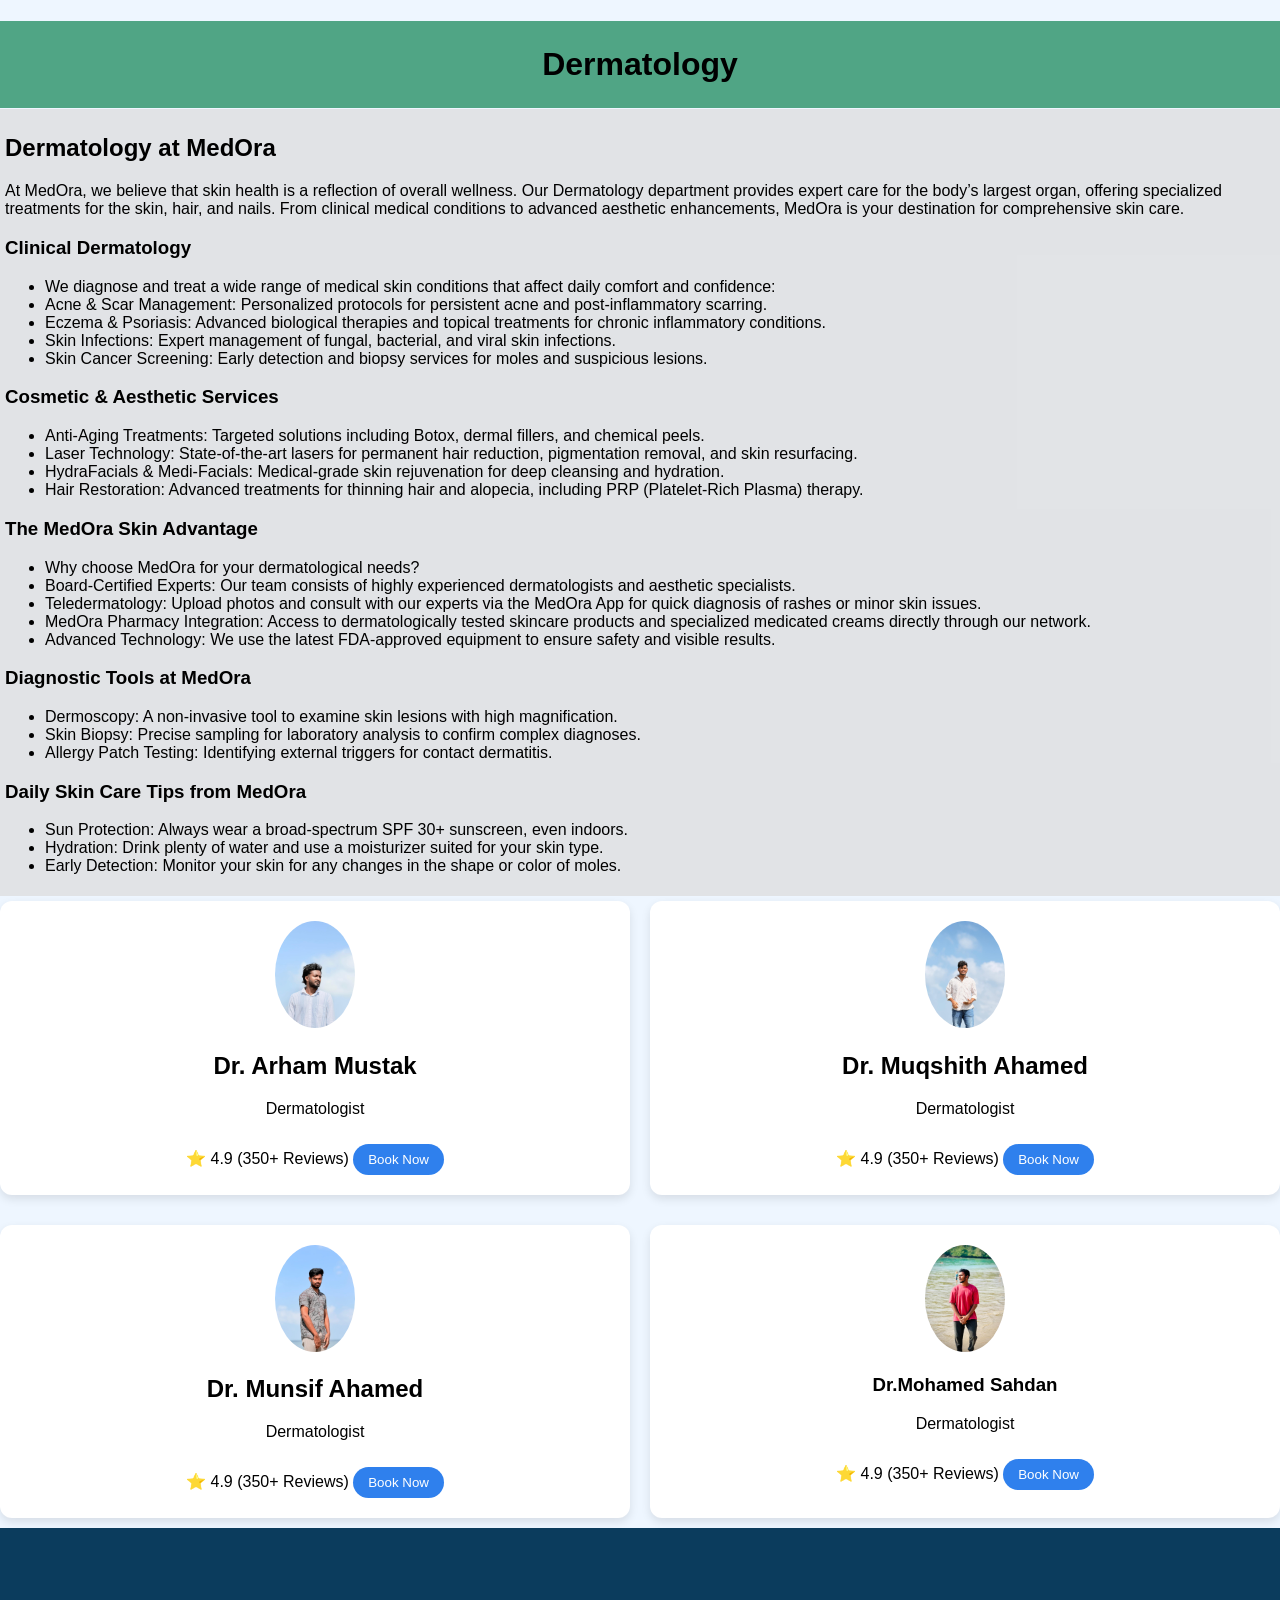
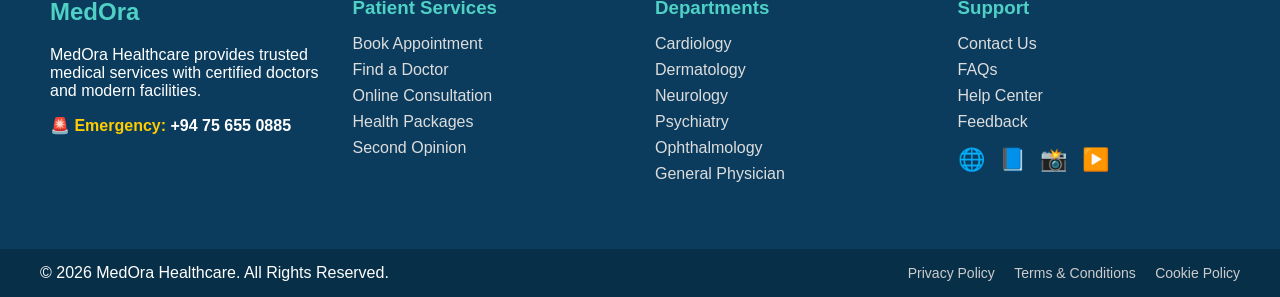
<file: home/index5.html>
<!DOCTYPE html>
<html lang="en">

<head>
  <meta charset="UTF-8">
  <title>Medora | Book Appointment</title>
  <link rel="stylesheet" href="home.css">
</head>
<p>

<div>
  <h1>Dermatology</h1>
</div>
<div class="about">
   <h2>Dermatology at MedOra</h2>
At MedOra, we believe that skin health is a reflection of overall wellness. Our Dermatology department provides expert care for the body’s largest organ, offering specialized treatments for the skin, hair, and nails. From clinical medical conditions to advanced aesthetic enhancements, MedOra is your destination for comprehensive skin care.



<h3> Clinical Dermatology</h3>
<ul>
<li>We diagnose and treat a wide range of medical skin conditions that affect daily comfort and confidence:</li>

<li>Acne & Scar Management: Personalized protocols for persistent acne and post-inflammatory scarring.</li>

<li>Eczema & Psoriasis: Advanced biological therapies and topical treatments for chronic inflammatory conditions.</li>

<li>Skin Infections: Expert management of fungal, bacterial, and viral skin infections.</li>

<li>Skin Cancer Screening: Early detection and biopsy services for moles and suspicious lesions.</li></ul>

<h3> Cosmetic & Aesthetic Services</h3>

<ul>
<li>Anti-Aging Treatments: Targeted solutions including Botox, dermal fillers, and chemical peels.</li>

<li>Laser Technology: State-of-the-art lasers for permanent hair reduction, pigmentation removal, and skin resurfacing.</li>

<li>HydraFacials & Medi-Facials: Medical-grade skin rejuvenation for deep cleansing and hydration.</li>

<li>Hair Restoration: Advanced treatments for thinning hair and alopecia, including PRP (Platelet-Rich Plasma) therapy.</li>
</ul>
<h3> The MedOra Skin Advantage</h3>
<ul>
<li>Why choose MedOra for your dermatological needs?</li>

<li>Board-Certified Experts: Our team consists of highly experienced dermatologists and aesthetic specialists.</li>

<li>Teledermatology: Upload photos and consult with our experts via the MedOra App for quick diagnosis of rashes or minor skin issues.</li>

<li>MedOra Pharmacy Integration: Access to dermatologically tested skincare products and specialized medicated creams directly through our network.</li>

<li>Advanced Technology: We use the latest FDA-approved equipment to ensure safety and visible results.</li>
</ul>
<h3>Diagnostic Tools at MedOra</h3>
<ul>
<li>Dermoscopy: A non-invasive tool to examine skin lesions with high magnification.</li>
<li>Skin Biopsy: Precise sampling for laboratory analysis to confirm complex diagnoses.</li>

<li>Allergy Patch Testing: Identifying external triggers for contact dermatitis.</li>
</ul>
<h3>Daily Skin Care Tips from MedOra</h3>
<ul>
<li>Sun Protection: Always wear a broad-spectrum SPF 30+ sunscreen, even indoors.</li>

<li>Hydration: Drink plenty of water and use a moisturizer suited for your skin type.</li>

<li>Early Detection: Monitor your skin for any changes in the shape or color of moles.</li>
</ul>

    

  </div>

<div class="cards">


  <div class="card">
    <img src="doc1.jpeg">
    <h2>Dr. Arham Mustak</h2>
    <p>Dermatologist</p>
    <span>⭐ 4.9 (350+ Reviews)</span>
    <button onclick="bookDoctor('Dr. Anya Sharma')">Book Now</button>
  </div>

  <div class="card">
    <img src="doc2.jpeg">
    <h2>Dr. Muqshith Ahamed</h2>
    <p>Dermatologist</p>
    <span>⭐ 4.9 (350+ Reviews)</span>
    <button onclick="bookDoctor('Dr. Rahul Singh')">Book Now</button>
  </div>

  <div class="card">
    <img src="doc3.jpeg">
    <h2>Dr. Munsif Ahamed</h2>
    <p>Dermatologist</p>
    <span>⭐ 4.9 (350+ Reviews)</span>
    <button onclick="bookDoctor('Dr. Chen Wei')">Book Now</button>
  </div>

  <div class="card">
    <img src="doc4.jpeg">
    <h3>Dr.Mohamed Sahdan </h3>
    <p>Dermatologist</p>
    <span>⭐ 4.9 (350+ Reviews)</span>
    <button onclick="bookDoctor('Dr. Maria Rodriguez')">Book Now</button>
  </div>

</div>



<footer class="medora-footer">
  <div class="footer-container">

 
    <div class="footer-box">
      <h2 class="logo">MedOra</h2>
      <p>
        MedOra Healthcare provides trusted medical services with certified
        doctors and modern facilities.
      </p>
      <p class="emergency">🚨 Emergency: <span>+94 75 655 0885</span></p>
    </div>

   
    <div class="footer-box">
      <h3>Patient Services</h3>
      <ul>
        <li><a href="#">Book Appointment</a></li>
        <li><a href="#">Find a Doctor</a></li>
        <li><a href="#">Online Consultation</a></li>
        <li><a href="#">Health Packages</a></li>
        <li><a href="#">Second Opinion</a></li>
      </ul>
    </div>

    
    <div class="footer-box">
      <h3>Departments</h3>
      <ul>
        <li><a href="#">Cardiology</a></li>
        <li><a href="#">Dermatology</a></li>
        <li><a href="#">Neurology</a></li>
        <li><a href="#">Psychiatry</a></li>
        <li><a href="#">Ophthalmology</a></li>
        <li><a href="#">General Physician</a></li>
      </ul>
    </div>

    
    <div class="footer-box">
      <h3>Support</h3>
      <ul>
        <li><a href="#">Contact Us</a></li>
        <li><a href="#">FAQs</a></li>
        <li><a href="#">Help Center</a></li>
        <li><a href="#">Feedback</a></li>
      </ul>

      <div class="social">
        <a href="#">🌐</a>
        <a href="#">📘</a>
        <a href="#">📸</a>
        <a href="#">▶️</a>
      </div>
    </div>

  </div>

 
  <div class="footer-bottom">
    <p>© 2026 MedOra Healthcare. All Rights Reserved.</p>
    <div class="legal">
      <a href="#">Privacy Policy</a>
      <a href="#">Terms & Conditions</a>
      <a href="#">Cookie Policy</a>
    </div>
  </div>
</footer>

<script src="script.js"></script>
</body>

</html>
</file>
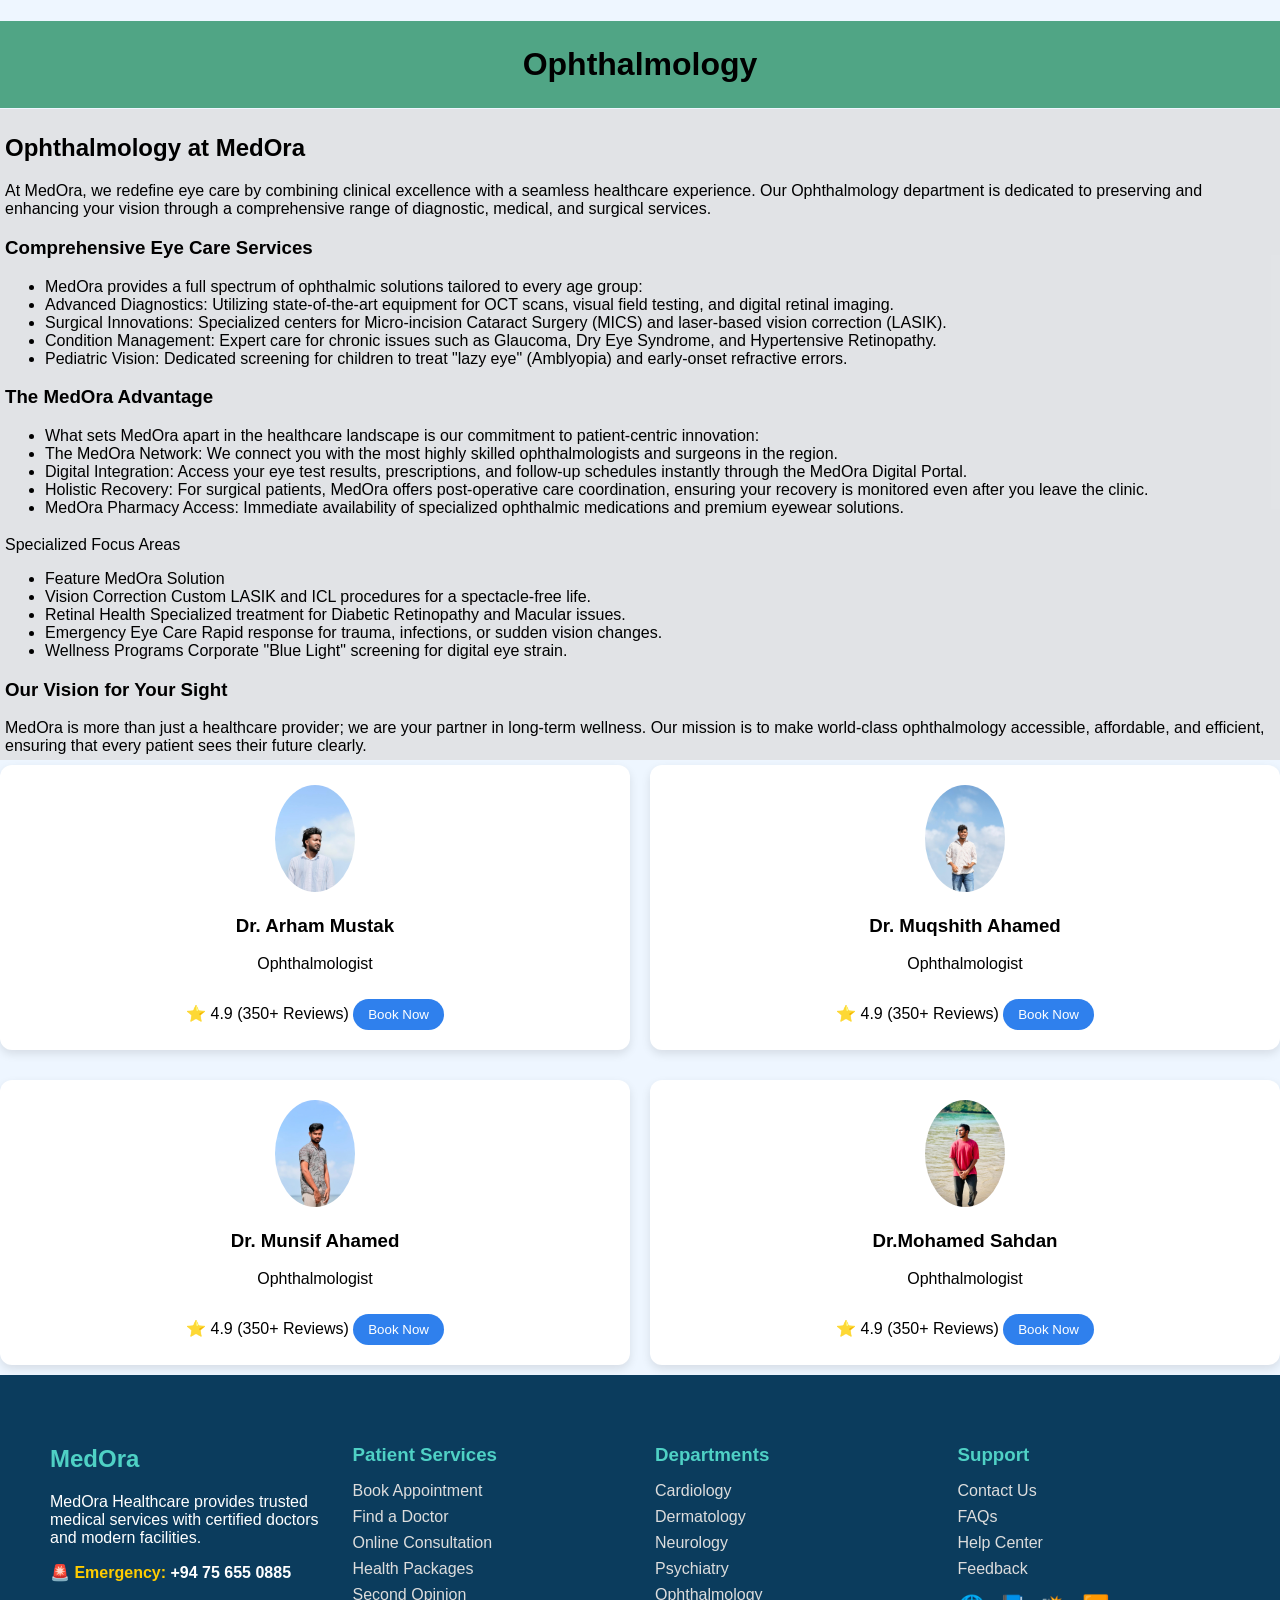
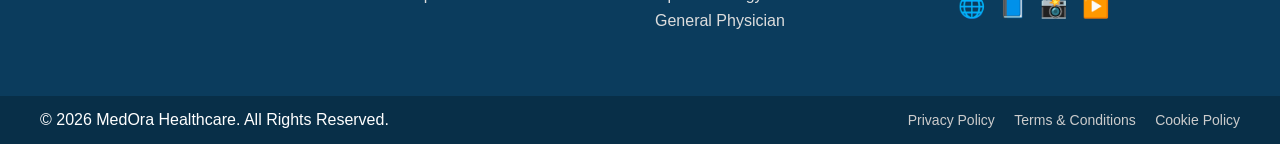
<file: home/index6.html>
<!DOCTYPE html>
<html lang="en">

<head>
  <meta charset="UTF-8">
  <title>Medora | Book Appointment</title>
  <link rel="stylesheet" href="home.css">
</head>
<p>

<div>
  <h1>Ophthalmology</h1>
</div>
<div class="about">
   <h2> Ophthalmology at MedOra</h2>
At MedOra, we redefine eye care by combining clinical excellence with a seamless healthcare experience. Our Ophthalmology department is dedicated to preserving and enhancing your vision through a comprehensive range of diagnostic, medical, and surgical services.

<h3>Comprehensive Eye Care Services</h3>
<ul>
<li>MedOra provides a full spectrum of ophthalmic solutions tailored to every age group:</li>

<li>Advanced Diagnostics: Utilizing state-of-the-art equipment for OCT scans, visual field testing, and digital retinal imaging.</li>

<li>Surgical Innovations: Specialized centers for Micro-incision Cataract Surgery (MICS) and laser-based vision correction (LASIK).</li>

<li>Condition Management: Expert care for chronic issues such as Glaucoma, Dry Eye Syndrome, and Hypertensive Retinopathy.</li>

<li>Pediatric Vision: Dedicated screening for children to treat "lazy eye" (Amblyopia) and early-onset refractive errors.</li>
</ul>
<h3>The MedOra Advantage</h3>
<ul>
<li>What sets MedOra apart in the healthcare landscape is our commitment to patient-centric innovation:</li>

<li>The MedOra Network: We connect you with the most highly skilled ophthalmologists and surgeons in the region.</li>

<li>Digital Integration: Access your eye test results, prescriptions, and follow-up schedules instantly through the MedOra Digital Portal.</li>

<li>Holistic Recovery: For surgical patients, MedOra offers post-operative care coordination, ensuring your recovery is monitored even after you leave the clinic.</li>

<li>MedOra Pharmacy Access: Immediate availability of specialized ophthalmic medications and premium eyewear solutions.</li>
</ul>
<h3></h3>Specialized Focus Areas
<ul>
<li>Feature	MedOra Solution
<li>Vision Correction	Custom LASIK and ICL procedures for a spectacle-free life.</li>
<li>Retinal Health	Specialized treatment for Diabetic Retinopathy and Macular issues.</li>
<li>Emergency Eye Care	Rapid response for trauma, infections, or sudden vision changes.</li>
<li>Wellness Programs	Corporate "Blue Light" screening for digital eye strain.</li></ul>
<h3> Our Vision for Your Sight</h3>

MedOra is more than just a healthcare provider; we are your partner in long-term wellness. Our mission is to make world-class ophthalmology accessible, affordable, and efficient, ensuring that every patient sees their future clearly.
</div>

<div class="cards">


  <div class="card">
    <img src="doc1.jpeg">
    <h3>Dr. Arham Mustak</h3>
    <p>Ophthalmologist</p>
    <span>⭐ 4.9 (350+ Reviews)</span>
    <button onclick="bookDoctor('Dr. Anya Sharma')">Book Now</button>
  </div>

  <div class="card">
    <img src="doc2.jpeg">
    <h3>Dr. Muqshith Ahamed</h3>
    <p>Ophthalmologist</p>
    <span>⭐ 4.9 (350+ Reviews)</span>
    <button onclick="bookDoctor('Dr. Rahul Singh')">Book Now</button>
  </div>

  <div class="card">
    <img src="doc3.jpeg">
    <h3>Dr. Munsif Ahamed</h3>
    <p>Ophthalmologist</p>
    <span>⭐ 4.9 (350+ Reviews)</span>
    <button onclick="bookDoctor('Dr. Chen Wei')">Book Now</button>
  </div>

  <div class="card">
    <img src="doc4.jpeg">
    <h3>Dr.Mohamed Sahdan </h3>
    <p>Ophthalmologist</p>
    <span>⭐ 4.9 (350+ Reviews)</span>
    <button onclick="bookDoctor('Dr. Maria Rodriguez')">Book Now</button>
  </div>

</div>



<footer class="medora-footer">
  <div class="footer-container">

 
    <div class="footer-box">
      <h2 class="logo">MedOra</h2>
      <p>
        MedOra Healthcare provides trusted medical services with certified
        doctors and modern facilities.
      </p>
      <p class="emergency">🚨 Emergency: <span>+94 75 655 0885</span></p>
    </div>

   
    <div class="footer-box">
      <h3>Patient Services</h3>
      <ul>
        <li><a href="#">Book Appointment</a></li>
        <li><a href="#">Find a Doctor</a></li>
        <li><a href="#">Online Consultation</a></li>
        <li><a href="#">Health Packages</a></li>
        <li><a href="#">Second Opinion</a></li>
      </ul>
    </div>

    
    <div class="footer-box">
      <h3>Departments</h3>
      <ul>
        <li><a href="#">Cardiology</a></li>
        <li><a href="#">Dermatology</a></li>
        <li><a href="#">Neurology</a></li>
        <li><a href="#">Psychiatry</a></li>
        <li><a href="#">Ophthalmology</a></li>
        <li><a href="#">General Physician</a></li>
      </ul>
    </div>

    
    <div class="footer-box">
      <h3>Support</h3>
      <ul>
        <li><a href="#">Contact Us</a></li>
        <li><a href="#">FAQs</a></li>
        <li><a href="#">Help Center</a></li>
        <li><a href="#">Feedback</a></li>
      </ul>

      <div class="social">
        <a href="#">🌐</a>
        <a href="#">📘</a>
        <a href="#">📸</a>
        <a href="#">▶️</a>
      </div>
    </div>

  </div>

 
  <div class="footer-bottom">
    <p>© 2026 MedOra Healthcare. All Rights Reserved.</p>
    <div class="legal">
      <a href="#">Privacy Policy</a>
      <a href="#">Terms & Conditions</a>
      <a href="#">Cookie Policy</a>
    </div>
  </div>
</footer>

<script src="script.js"></script>
</body>

</html>
</file>
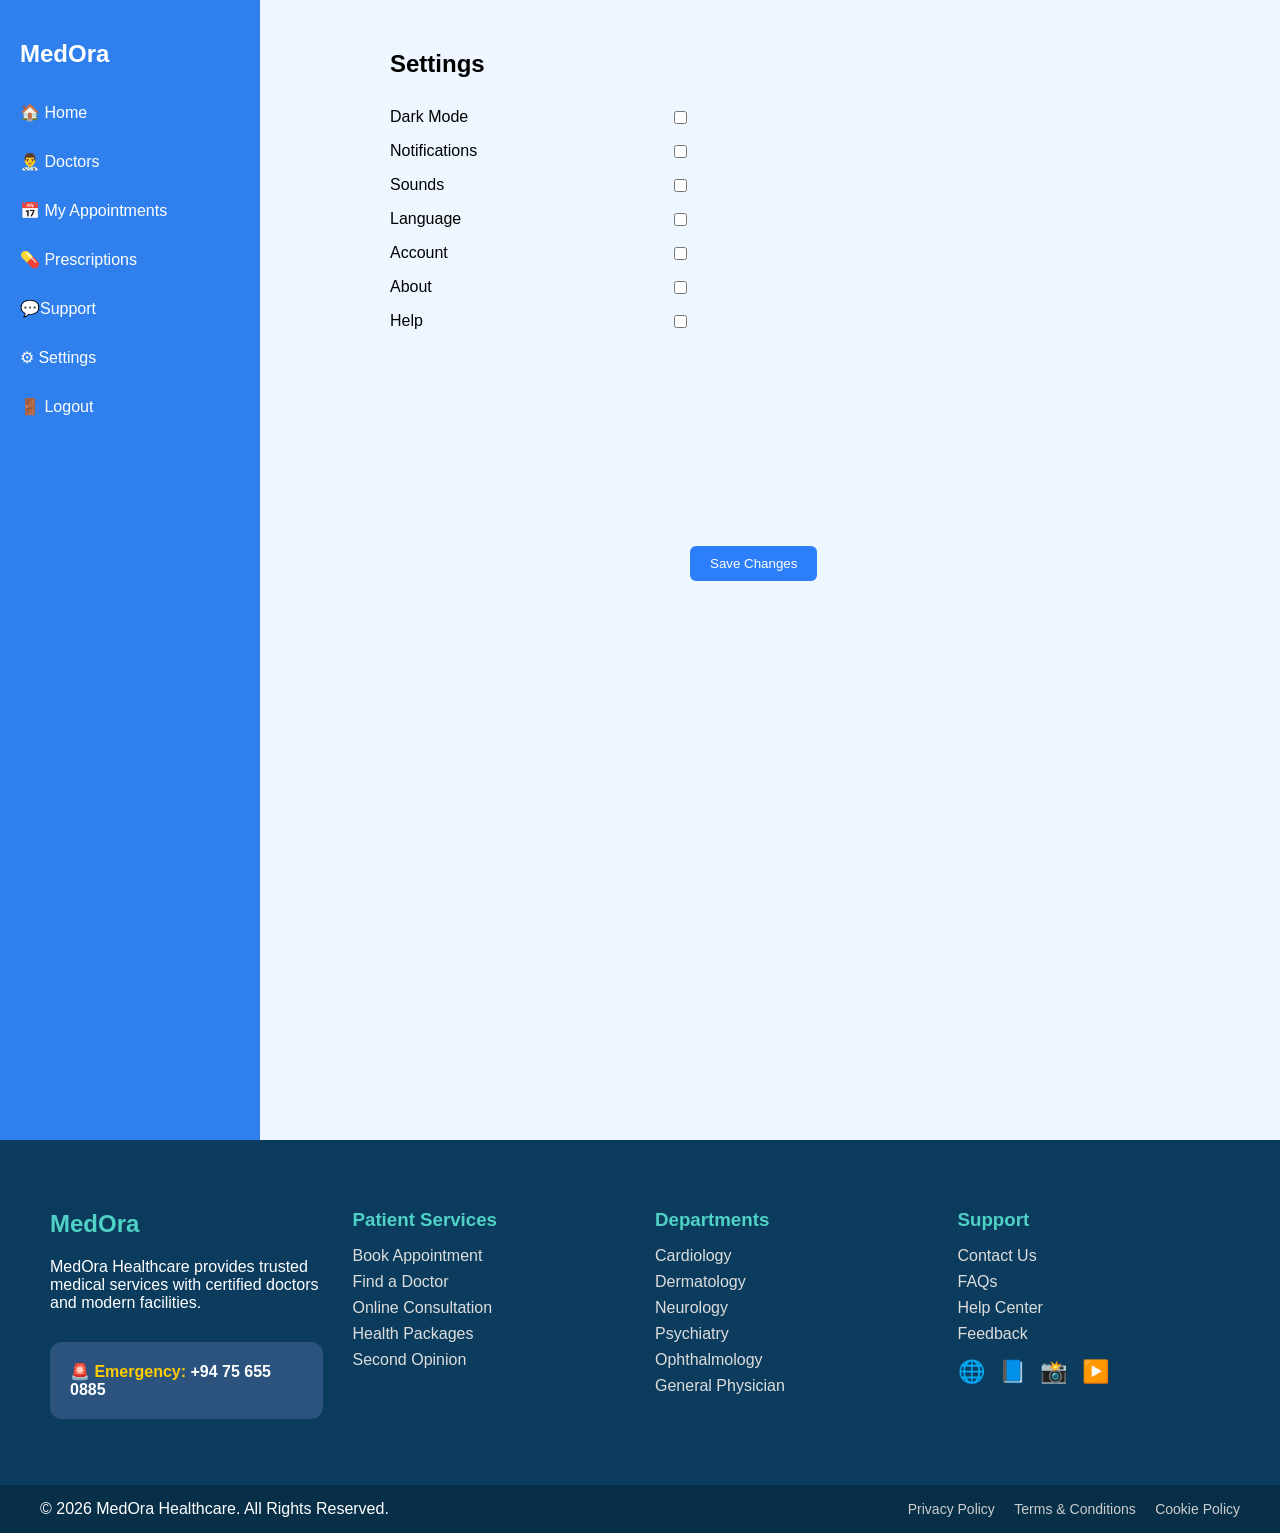
<file: home/setting.html>
<!DOCTYPE html>
<html lang="en">

<head>
    <meta charset="UTF-8">
    <title>MedOra | Doctors </title>
    <link rel="stylesheet" href="style.css">
</head>

<body>

    <div class="container">

        <!-- SIDEBAR -->
        <div class="sidebar">
            <h2>MedOra</h2>
            <ul>
                <li><a onclick="home()">🏠 Home</li></a>
                <li><a onclick="display()">👨‍⚕️ Doctors</li></a>
                <li><a>📅 My Appointments</li></a>
                <li>💊 Prescriptions</li>
                <li>💬Support</li>
                <li><a onclick="setting()"></a>⚙ Settings</li>

                <li><a onclick="dash()">🚪 Logout</li></a>
            </ul>
        </div>
        <script>
            function display() {
                window.location.href = "index.html";
            }
            function setting() {
                window.location.href = "setting.html";

            }
            function home() {
                window.location.href = "hom.html";
            }
            function dash() {
                alert("Confirm Logout")
                window.location.href = "c:/Users/TECH YARD/Desktop/MedOra_Healthcare/dashboard/dashboard.html";
            }


            function openSettings() {
                document.getElementById("settingsPage").scrollIntoView({
                    behavior: "smooth"
                });
            }

            function toggleDarkMode() {
                document.body.classList.toggle("dark");
            }



        </script>



        <!-- MAIN CONTENT -->




        <div class="settings-page" id="settingsPage">

            <h2>Settings</h2>

            <label>
                <span>Dark Mode</span>
                <input type="checkbox" onchange="toggleDarkMode()">
            </label>

            <label>
                <span>Notifications</span>
                <input type="checkbox">
            </label>
            <label>
                <span>Sounds</span>
                <input type="checkbox">
            </label>
            <label>
                <span>Language</span>
                <input type="checkbox">
            </label>
            <label>
                <span>Account</span>
                <input type="checkbox">
            </label>
            <label>
                <span>About</span>
                <input type="checkbox">
            </label>
            <label>
                <span>Help</span>
                <input type="checkbox">
            </label>

            <button class="save-btn">Save Changes</button>
        </div>
    </div>

    <div>
        <footer class="medora-footer">
            <div class="footer-container">


                <div class="footer-box">
                    <h2 class="logo">MedOra</h2>
                    <p>
                        MedOra Healthcare provides trusted medical services with certified
                        doctors and modern facilities.
                    </p>
                    <p class="emergency">🚨 Emergency: <span>+94 75 655 0885</span></p>
                </div>


                <div class="footer-box">
                    <h3>Patient Services</h3>
                    <ul>
                        <li><a href="#">Book Appointment</a></li>
                        <li><a href="#">Find a Doctor</a></li>
                        <li><a href="#">Online Consultation</a></li>
                        <li><a href="#">Health Packages</a></li>
                        <li><a href="#">Second Opinion</a></li>
                    </ul>
                </div>


                <div class="footer-box">
                    <h3>Departments</h3>
                    <ul>
                        <li><a href="#">Cardiology</a></li>
                        <li><a href="#">Dermatology</a></li>
                        <li><a href="#">Neurology</a></li>
                        <li><a href="#">Psychiatry</a></li>
                        <li><a href="#">Ophthalmology</a></li>
                        <li><a href="#">General Physician</a></li>
                    </ul>
                </div>


                <div class="footer-box">
                    <h3>Support</h3>
                    <ul>
                        <li><a href="#">Contact Us</a></li>
                        <li><a href="#">FAQs</a></li>
                        <li><a href="#">Help Center</a></li>
                        <li><a href="#">Feedback</a></li>
                    </ul>

                    <div class="social">
                        <a href="#">🌐</a>
                        <a href="#">📘</a>
                        <a href="#">📸</a>
                        <a href="#">▶️</a>
                    </div>
                </div>

            </div>


            <div class="footer-bottom">
                <p>© 2026 MedOra Healthcare. All Rights Reserved.</p>
                <div class="legal">
                    <a href="#">Privacy Policy</a>
                    <a href="#">Terms & Conditions</a>
                    <a href="#">Cookie Policy</a>
                </div>
            </div>
        </footer>
    </div>


    <script src="script.js"></script>



</body>

</html>
</file>
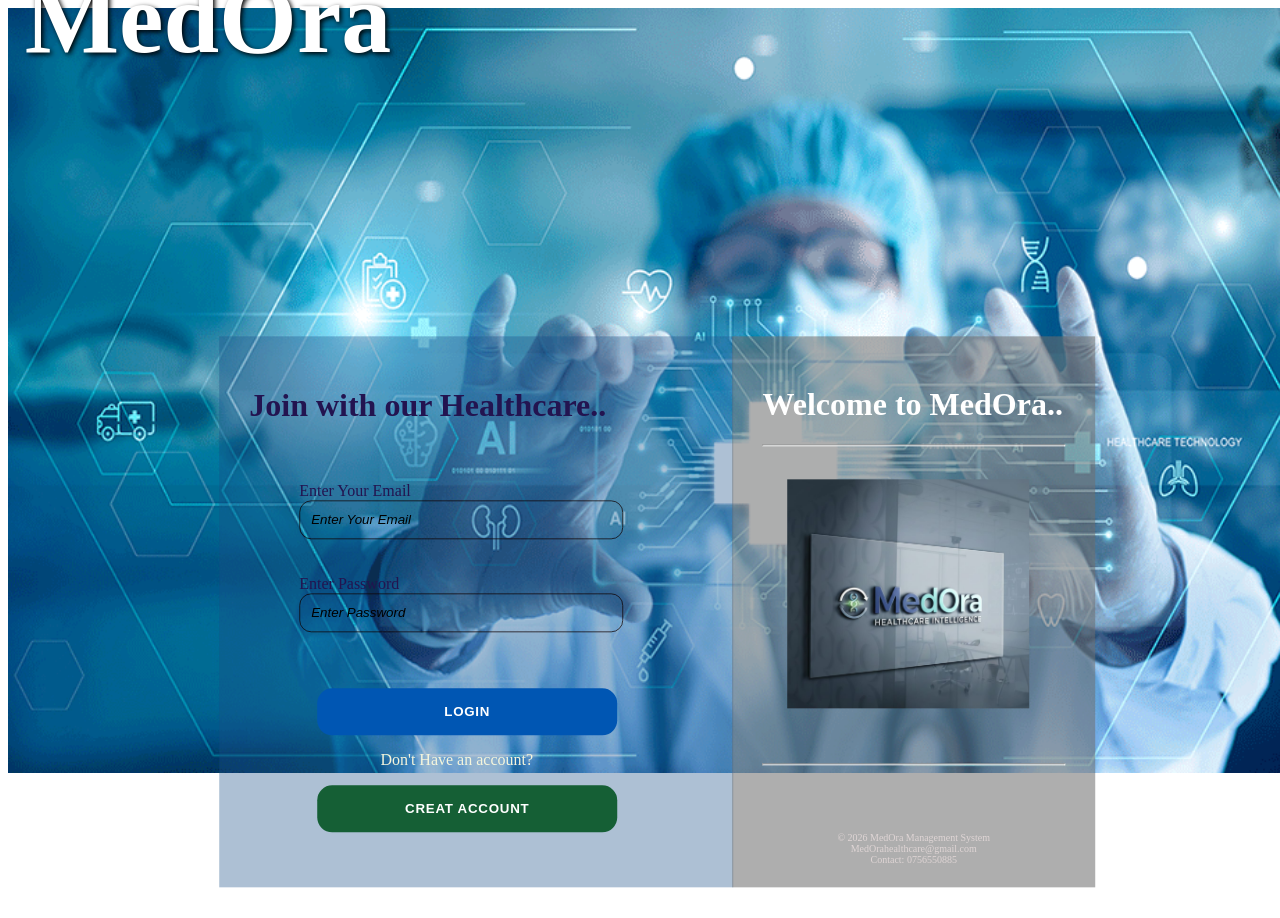
<file: login/login.html>
<!DOCTYPE html>
<html lang="en">
  <head>
    <meta charset="UTF-8" />
    <meta name="viewport" content="width=device-width, initial-scale=1.0" />
    <title>MedOra</title>
    <link rel="stylesheet" href="login.css" />
    <link rel="icon" href="C:\Users\TECH YARD\Pictures\heart ai.jpeg" />
  </head>
  <body>
    <div class="container">
      <h1>MedOra</h1>
      <img class="image" src="image hospital.gif" alt="Hospital" />
    </div>

    <div class="login">
      <div class="Right">
        <h1>Welcome to MedOra..</h1>
        <hr />
        <img class="sidepic" src="side pic.jpeg" alt="Side Image" /><br /><br />
        <hr />
        <p class="footer">
          © 2026 MedOra Management System <br />
          MedOrahealthcare@gmail.com <br />
          Contact: 0756550885
        </p>
      </div>

      <div class="left">
        <h1>Join with our Healthcare..</h1><br><br>
       

        <form id="myform">
          <div class="group">
             <label for="name">Enter Your Email</label>
            <input class="edit" type="text" id="name" placeholder="Enter Your Email" required />
           
            <div class="error" id="nameError"></div>
          </div>

          

          <div class="group">
            <label for="password">Enter Password</label>
            <input class="edit" type="password" id="password" placeholder="Enter Password" required />
            
            <div class="error" id="passwordError"></div>
          </div>

          
          
          <button type="submit">Login</button><br>
          <p class="reg">Don't Have an account?</p>
          <a href="C:\Users\TECH YARD\Desktop\MedOra_Healthcare\signup\signup.html"><button type="button" class="btn1" onclick="display()" >Creat Account</button></a>

          <div id="successMsg" class="success"></div>
        </form>
      </div>
    </div>

    <script src="login.js" ></script>
  </body>
</html>
</file>
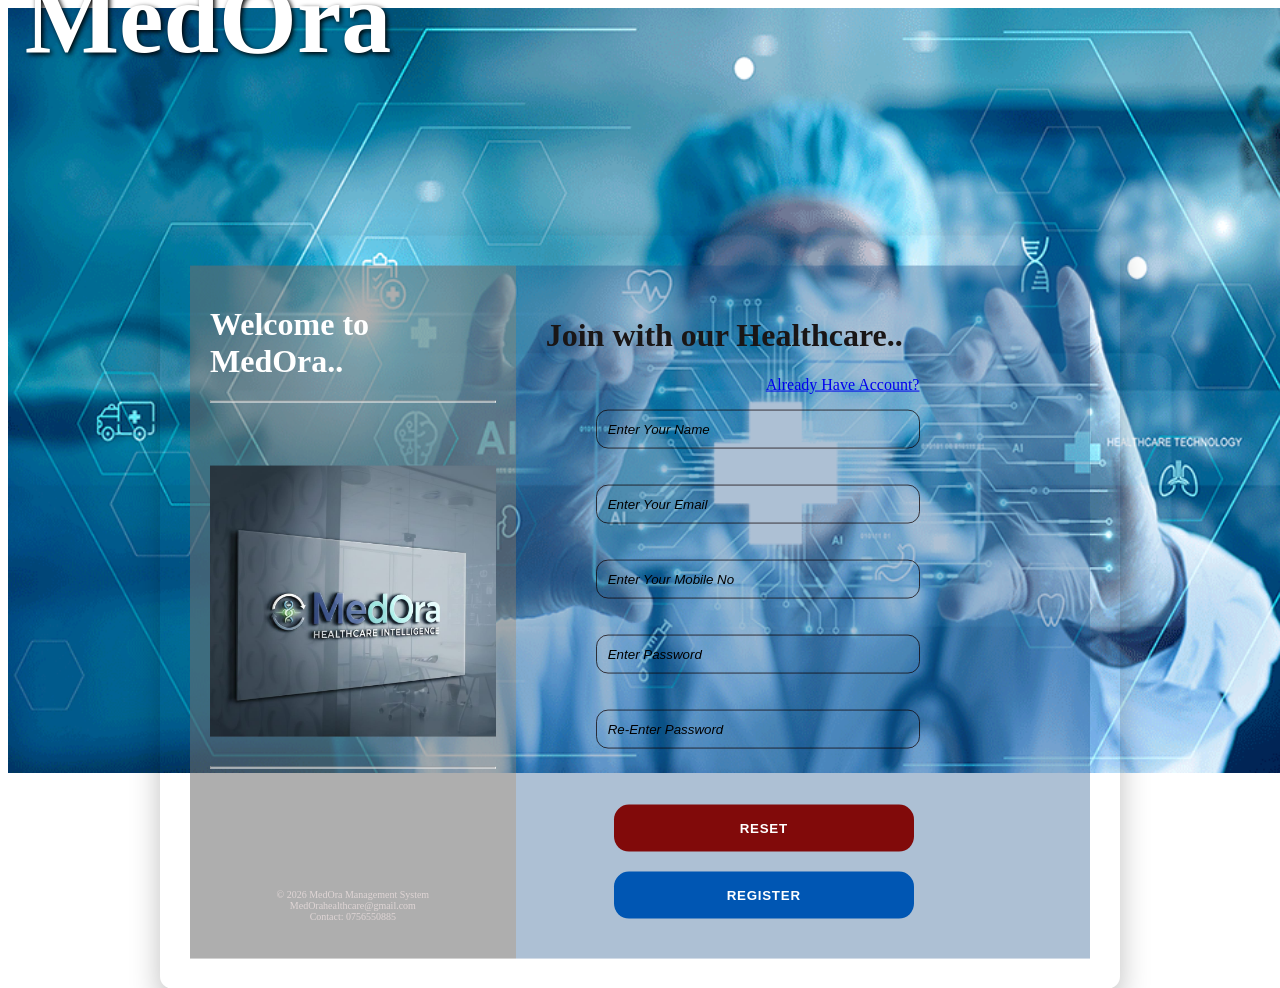
<file: signup/signup.html>
<!DOCTYPE html>
<html lang="en">
  <head>
    <meta charset="UTF-8" />
    <meta name="viewport" content="width=device-width, initial-scale=1.0" />
    <title>MedOra-Signup</title>
    <link rel="stylesheet" href="signup.css" />
    <link rel="icon" href="C:\Users\TECH YARD\Pictures\heart ai.jpeg" />
  </head>
  <body>
    <div class="container">
      <h1>MedOra</h1>
      <img class="image" src="image hospital.gif" alt="Hospital" />
    </div>

    <div class="signup">
      <div class="left">
        <h1>Welcome to MedOra..</h1>
        <hr />
        <img class="sidepic" src="side pic.jpeg" alt="Side Image" /><br /><br />
        <hr />
        <p class="footer">
          © 2026 MedOra Management System <br />
          MedOrahealthcare@gmail.com <br />
          Contact: 0756550885
        </p>
      </div>

      <div class="right">
        <h1>Join with our Healthcare..</h1>
        <p class="login">
          <a href="C:\Users\TECH YARD\Desktop\MedOra_Healthcare\login.html\login.html">Already Have Account?</a>
        </p>

        <form id="myform">
          <div class="group">
            <input class="edit" type="text" id="name" placeholder="Enter Your Name" required />
            <label for="name">Enter Your Name</label>
            <div class="error" id="nameError"></div>
          </div>

          <div class="group">
            <input class="edit" type="email" id="email" placeholder="Enter Your Email" required />
            <label for="email">Enter Your Email</label>
            <div class="error" id="emailError"></div>
          </div>

          <div class="group">
            <input class="edit" type="tel" id="mob" placeholder="Enter Your Mobile No" required />
            <label for="mob">Enter Your Number</label>
            <div class="error" id="mobError"></div>
          </div>

          <div class="group">
            <input class="edit" type="password" id="password" placeholder="Enter Password" required />
            <label for="password">Enter Password</label>
            <div class="error" id="passwordError"></div>
          </div>

          <div class="group">
            <input class="edit" type="password" id="confirmPassword" placeholder="Re-Enter Password" required />
            <label for="confirmPassword">Re-Enter Password</label>
            <div class="error" id="confirmError"></div>
          </div>

          <button type="reset" class="btn1">Reset</button>
          <button type="submit">Register</button>

          <div id="successMsg" class="success"></div>
        </form>
      </div>
    </div>

    <script src="index.js"></script>
  </body>
</html>
</file>
<file: home/style.css>
body {
  margin: 0;
  font-family: Arial, sans-serif;
  background: #eef6ff;
}

.container {
 
 display: flex;
}

/* SIDEBAR */
.sidebar {
  width: 220px;
  background: #2f80ed;
  color: white;
  height: 1100px;
  padding: 20px;
  text-decoration: none;
  
  
}

.sidebar ul {
  list-style: none;
  padding: 0;
  text-decoration: none;
}

.sidebar li {
  padding: 15px 0;
  cursor: pointer;
 text-decoration: none;
}

/* MAIN */
.main {
  flex: 1;
  padding: 30px;
}

.search-box {
  display: flex;
  margin: 20px 0;
  
}

.search-box input {
  width: 400px;
  padding: 10px;
  border-radius: 8px 0 0 8px;
  border: 1px solid #ccc;
}

.search-box button {
  padding: 10px 15px;
  border: none;
  background: #2f80ed;
  color: white;
  border-radius: 0 8px 8px 0;
}

/* CARDS */
.cards {
  display: grid;
  grid-template-columns: repeat(2, 1fr);
  gap: 20px;
  margin-top: 30px;
}

.card {
  background: white;
  padding: 20px;
  border-radius: 12px;
  box-shadow: 0 4px 10px rgba(0,0,0,0.1);
  text-align: center;
  margin-bottom: 10px;
}

.card img {
  border-radius: 50%;
  width: 100px;
}

.card button {
  margin-top: 10px;
  padding: 8px 15px;
  background: #2f80ed;
  color: white;
  border: none;
  border-radius: 20px;
  cursor: pointer;
}

h1{
  text-align:center ;
  font-style: initial;
  color: black;
  background-color: rgba(15, 132, 83, 0.707);
  padding: 25px;
 
}

.medora-footer {
  
  background: #0b3c5d;
  color: #fff;
  font-family: Arial, sans-serif;
  
}

.footer-container {
  display: grid;
  grid-template-columns: repeat(auto-fit, minmax(220px, 1fr));
  gap: 30px;
  padding: 50px;
}

.footer-box h3 {
  margin-bottom: 15px;
  color: #4fd1c5;
}

.footer-box ul {
  list-style: none;
  padding: 0;
}

.footer-box ul li {
  margin-bottom: 8px;
}

.footer-box ul li a {
  text-decoration: none;
  color: #ddd;
  transition: 0.3s;
}

.footer-box ul li a:hover {
  color: #4fd1c5;
}

.logo {
  color: #4fd1c5;
}

.emergency {
  margin-top: 15px;
  font-weight: bold;
  color: #ffcc00;
}

.emergency span {
  color: #fff;
}

.social a {
  font-size: 22px;
  margin-right: 10px;
  color: #fff;
  text-decoration: none;
}

.footer-bottom {
  background: #07293da8;
  padding: 15px 40px;
  display: flex;
  justify-content: space-between;
  align-items: center;
  flex-wrap: wrap;
}

.footer-bottom p {
  margin: 0;
}

.legal a {
  color: #ccc;
  margin-left: 15px;
  text-decoration: none;
  font-size: 14px;
}

.legal a:hover {
  color: #4fd1c5;
}


/* RESPONSIVE */
@media (max-width: 768px) {
  .footer-bottom {
    flex-direction: column;
    text-align: center;
  }

  .legal {
    margin-top: 10px;
  }
}
.about{
  background-color: #ddddddb6;
  padding: 5px;
  margin-top: 0%;
  margin-bottom: 5px;
}
.date{
  font-size: 14px;
  font-weight: 600;
  color: #2c3e50;
  margin-top: 0;
  margin-left: 65%;

}
.settings-page {
  margin-left: 100px;
  padding: 30px;
}

.settings-page h2 {
  margin-bottom: 30px;
}

.settings-page label {
  display: flex;
  justify-content: space-between;
  width: 300px;
  margin-bottom: 15px;
}

.save-btn {
  padding: 10px 20px;
  background: #2d7ff9;
  color: #fff;
  border: none;
  border-radius: 6px;
  cursor: pointer;
 margin-top: 200px;
 margin-left: 300px;
}
.home {
  margin-left: 60px;
  padding: 30px;
  font-family: sans-serif;
}

.home-header {
  margin-bottom: 20px;
}

.search-box {
  display: flex;
  gap: 10px;
  margin-bottom: 25px;
}

.search-box input {
  flex: 1;
  padding: 10px;
  border-radius: 8px;
  border: 1px solid #ccc;
}

.search-box button {
  padding: 10px 20px;
  background: #2d7ff9;
  color: #fff;
  border: none;
  border-radius: 8px;
}

.section-title {
  margin: 20px 0 10px;
}

.categories,
.services {
  display: flex;
  gap: 15px;
  flex-wrap: wrap;
}

.cat-card,
.service-card {
  padding: 15px;
  background: #f4f7ff;
  border-radius: 10px;
  cursor: pointer;
}

.doctor-list {
  display: flex;
  gap: 20px;
}

.doctor-card {
  background: #fff;
  padding: 15px;
  border-radius: 12px;
  width: 200px;
  box-shadow: 0 4px 10px rgba(0,0,0,0.05);
}

.doctor-card button {
  margin-top: 10px;
  width: 100%;
  padding: 8px;
  background: #2d7ff9;
  color: #fff;
  border: none;
  border-radius: 6px;
}

.appointments {
  display: flex;
  gap: 15px;
}

.appt-card {
  background: #eef4ff;
  padding: 10px 15px;
  border-radius: 8px;
}

.emergency {
  margin-top: 30px;
  padding: 20px;
  background: #5972a96c;
  border-radius: 12px;
}

ol li {
  padding: 10px;
}

#demo{

  color: red;
}
</file>
<file: home/home.css>
body {
  margin: 0;
  font-family: Arial, sans-serif;
  background: #eef6ff;
}

.container {
  display: flex;
}

/* SIDEBAR */
.sidebar {
  width: 220px;
  background: #2f80ed;
  color: white;
  height: 100vh;
  padding: 20px;
  text-decoration: none;
}

.sidebar ul {
  list-style: none;
  padding: 0;
  text-decoration: none;
}

.sidebar li {
  padding: 15px 0;
  cursor: pointer;
 text-decoration: none;
}

/* MAIN */
.main {
  flex: 1;
  padding: 30px;
}

.search-box {
  display: flex;
  margin: 20px 0;
}

.search-box input {
  width: 400px;
  padding: 10px;
  border-radius: 8px 0 0 8px;
  border: 1px solid #ccc;
}

.search-box button {
  padding: 10px 15px;
  border: none;
  background: #2f80ed;
  color: white;
  border-radius: 0 8px 8px 0;
}

/* CARDS */
.cards {
  display: grid;
  grid-template-columns: repeat(2, 1fr);
  gap: 20px;
}

.card {
  background: white;
  padding: 20px;
  border-radius: 12px;
  box-shadow: 0 4px 10px rgba(0,0,0,0.1);
  text-align: center;
  margin-bottom: 10px;
}

.card img {
  border-radius: 50%;
  width: 80px;
}

.card button {
  margin-top: 10px;
  padding: 8px 15px;
  background: #2f80ed;
  color: white;
  border: none;
  border-radius: 20px;
  cursor: pointer;
}


.formLink{
  text-decoration: none;
  color: white;
}

h1{
  text-align:center ;
  font-style: initial;
  color: black;
  background-color: rgba(15, 132, 83, 0.707);
  padding: 25px;
  margin-bottom: 1px;
}

.medora-footer {
  background: #0b3c5d;
  color: #fff;
  font-family: Arial, sans-serif;
}

.footer-container {
  display: grid;
  grid-template-columns: repeat(auto-fit, minmax(220px, 1fr));
  gap: 30px;
  padding: 50px;
}

.footer-box h3 {
  margin-bottom: 15px;
  color: #4fd1c5;
}

.footer-box ul {
  list-style: none;
  padding: 0;
}

.footer-box ul li {
  margin-bottom: 8px;
}

.footer-box ul li a {
  text-decoration: none;
  color: #ddd;
  transition: 0.3s;
}

.footer-box ul li a:hover {
  color: #4fd1c5;
}

.logo {
  color: #4fd1c5;
}

.emergency {
  margin-top: 15px;
  font-weight: bold;
  color: #ffcc00;
}

.emergency span {
  color: #fff;
}

.social a {
  font-size: 22px;
  margin-right: 10px;
  color: #fff;
  text-decoration: none;
}

.footer-bottom {
  background: #07293da8;
  padding: 15px 40px;
  display: flex;
  justify-content: space-between;
  align-items: center;
  flex-wrap: wrap;
}

.footer-bottom p {
  margin: 0;
}

.legal a {
  color: #ccc;
  margin-left: 15px;
  text-decoration: none;
  font-size: 14px;
}

.legal a:hover {
  color: #4fd1c5;
}

/* RESPONSIVE */
@media (max-width: 768px) {
  .footer-bottom {
    flex-direction: column;
    text-align: center;
  }

  .legal {
    margin-top: 10px;
  }
}
.about{
  background-color: #ddddddb6;
  padding: 5px;
  margin-top: 0%;
  margin-bottom: 5px;
}
</file>
<file: login/login.css>
.image {
    width: 100%;
    display: flex;
}

.container {
    position: relative;
    background-size: cover;
    background-position: center;

}

.container img {
    width: 110%;
    background: url('C:\Users\TECH YARD\Desktop\project login\image hospital.gif') no-repeat center center fixed;

}

.container h1 {
    position: absolute;
    left: 200px;
    margin-top: 10px;

    transform: translate(-50%, -50%);
    color: white;
    font-size: 100px;
    text-shadow: 2px 2px 5px black;
    animation: bounce 1s infinite;
}

@keyframes bounce {

    0%,
    100% {
        transform: translateY(0);
    }

    50% {
        transform: translateY(-5px);
    }


}

.login {
    position: absolute;
    background: white;
    transform: translate(-50%, -50%);
    background: rgba(red, green, blue, alpha);
    padding: 30px;
    left: 20%;
    top: 68%;
    border-radius: 12px;
   
    
    display: flex;
    flex-direction: row;
    background: transparent;

}



.Right {
    position: absolute;
    background: rgba(110, 110, 110, 0.555);
    padding: 20px;
    align-items: center;
    width: 8cm;
    height: 13cm;
    margin-left: 89.5%;
    margin-top: 0%;
    
    padding: 30px;



}

.Right img {
    margin-top: 55px;
    width: 80%;
    margin: 25px;

}

.Right h1 {
    color: white;
    margin-top: 20px;
    font-size: 32px;
}

.left {
    width: 12cm;
    height: 13cm;
    padding: 30px;

    align-items: center;
    background: rgba(27, 79, 134, 0.358);
    

}

.left h2 {
    margin-bottom: 20px;

}

form {
    width: 300px;

}

.group {
    position: relative;
    margin-bottom: 20px;
    margin-left: 50px;
    
}


form input {
    width: 120%;
    padding: 11px;
    border: 1px solid #100101ba;
    border-radius: 12px;
    background: transparent;
    outline: none;
    transition: all 0.3s ease;
  

}


/* label {
    position: absolute;
    left: 12px;
    top: 50%;
    transform: translateY(-50%);
    color: #44444400;
    font-style: italic;
    padding: 0 5px;
    transition: 0.3s;
    pointer-events: none;
    font-size: 14px;
}


input:focus+label,
input:not(:placeholder-shown)+label {
    top: 0;
    font-size: 12px;
    color: #030110;
    font-weight: bold;
} */


input:focus {
    border-color: #0d0b1d1c;
    width: 100% !important;
}



.login {
    color: rgb(35, 20, 80);
    margin-left: 220px;
    cursor: pointer;
}


::placeholder {
    color: black;
    opacity: 5;
    font-style: italic;
}


.my-input::placeholder {
    color: blue;
}

form button {
    width: 100%;
    padding: 10px;
    background: #0056b3;
    color: rgb(255, 255, 255);
    border: none;
    cursor: pointer;
    margin-top: 20px;
    border-radius: 6px;
    margin-left: 68px;
    border-radius: 15px;
    text-transform: uppercase;
    font-weight: bold;
    letter-spacing: 0.1ch;

    background-blend-mode: overlay;
    padding: 1rem 2rem;
    position: relative;



}

form button:hover {
    background: #0e0344b8;
}

.Right .footer {
    color: rgb(223, 213, 213);
    margin-top: 22%;
    font-size: 10px;
    text-align: center;
}

.btn1 {
    text-transform: uppercase;
    font-weight: bold;
    letter-spacing: 0.1ch;
    background:
        linear-gradient(var(--bg), var(--bg)),
        linear-gradient(black, black) padding-box,
        var(--glow);
    background-blend-mode: overlay;
    padding: 1rem 2rem;
    position: relative;

    background: rgba(2, 83, 33, 0.888);
    margin-left: 68px;
    border-radius: 15px;
    margin-top: 0px;



}

.btn1:hover {
    background: rgba(2, 10, 16, 0.447);
}

.error {
    color: red;
    font-size: 12px;
    margin-top: 2px;
    height: 14px;
}

.success {
    color: green;
    font-size: 14px;
    margin-top: 10px;
}

.edit.error-input {
    border: 1px solid red;
}
.reg{
    text-align: center;
    margin-left: 115px;
    color: beige;
}
</file>
<file: signup/signup.css>
.image {
    width: 100%;
    display: flex;
}
.container{
    position: relative;
    background-size: cover;
    background-position: center;
    
}
.container img{
    width: 110%;
    background: url('C:\Users\TECH YARD\Desktop\project login\image hospital.gif') no-repeat center center fixed;

}
.container h1 {
    position: absolute;
    left: 200px;
    margin-top: 10px;
    
    transform: translate(-50%, -50%);
    color: white;
    font-size: 100px;
    text-shadow: 2px 2px 5px black;
    animation: bounce 1s infinite;
}
@keyframes bounce {
    0%,100%{transform: translateY(0);}
    50%{transform: translateY(-5px);}
    

}
.signup {
    position: absolute;
    background: white;
    transform: translate(-50%, -50%);
    background: rgba(red, green, blue, alpha);
    padding: 30px;
    left: 50%;
    top: 68%;
    border-radius: 12px;
    box-shadow: 0 15px 30px rgba(0, 0, 0, 0.25);
    color: rgb(26, 22, 22);
    display: flex;
    flex-direction: row;
    background: transparent;
    
}



.left {
    width: 50%;
    background: rgba(110, 110, 110, 0.555);
    padding: 20px;
    align-items: center;
    width: 500px;
  

}
.left img{
    margin-top: 55px;
    width: 100%;
  
}
.left h1{
    color: white;
    margin-top: 20px;
    font-size: 32px;
}
.right {
    width: 100%;
    padding: 30px;
   
    align-items: center;
    background: rgba(27, 79, 134, 0.358);
    
}
.right h2 {
    margin-bottom: 20px;

}
form{
    width: 300px;

}
.group {
    position: relative;
    margin-bottom: 20px;
    margin-left: 50px; 
}


form input {
    width: 120%;
    padding: 11px;
    border: 1px solid #100101ba;
    border-radius: 12px;
    background: transparent;
    outline: none;
    transition: all 0.3s ease;

}


label {
    position: absolute;
    left: 12px;
    top: 50%;
    transform: translateY(-50%);
    color: #44444400;
    font-style: italic;
    padding: 0 5px;
    transition: 0.3s;
    pointer-events: none;
    font-size: 14px;
}


input:focus + label,
input:not(:placeholder-shown) + label {
    top: 0; 
    font-size: 12px;
    color: #030110;
    font-weight: bold;
}


input:focus {
    border-color: #0d0b1d1c;
    width: 100% !important; 
}



.login{
    color: rgb(35, 20, 80);
    margin-left: 220px;
    cursor: pointer;
}


::placeholder {
  color:black;         
  opacity: 2;        
  font-style: italic; 
}


.my-input::placeholder {
  color: blue;
}

form button{
    width: 100%;
    padding: 10px;
    background: #0056b3;
    color: rgb(255, 255, 255);
    border: none;
    cursor: pointer;
    margin-top: 20px;
    border-radius: 6px;
    margin-left: 68px;
    border-radius: 15px;
    text-transform: uppercase;
    font-weight: bold;
    letter-spacing: 0.1ch;
   
    background-blend-mode: overlay;
    padding: 1rem 2rem;
    position: relative;

    
    
}
form button:hover{
    background: #034406;
}
.left .footer{
    color: rgb(223, 213, 213);
    margin-top: 42%;
    font-size: 10px;
    text-align: center;
}
.btn1{
    text-transform: uppercase;
    font-weight: bold;
    letter-spacing: 0.1ch;
    background: 
        linear-gradient(var(--bg),var(--bg)),
        linear-gradient(black,black) padding-box,
        var(--glow);
    background-blend-mode: overlay;
    padding: 1rem 2rem;
    position: relative;

    background: rgba(129, 8, 8, 0.984);
    margin-left: 68px;
    border-radius: 15px;
    


}
.btn1:hover{
    background: rgba(194, 41, 41, 0.985);
}
.error {
    color: red;
    font-size: 12px;
    margin-top: 2px;
    height: 14px; 
}

.success {
    color: green;
    font-size: 14px;
    margin-top: 10px;
}

.edit.error-input {
    border: 1px solid red;
}
</file>
